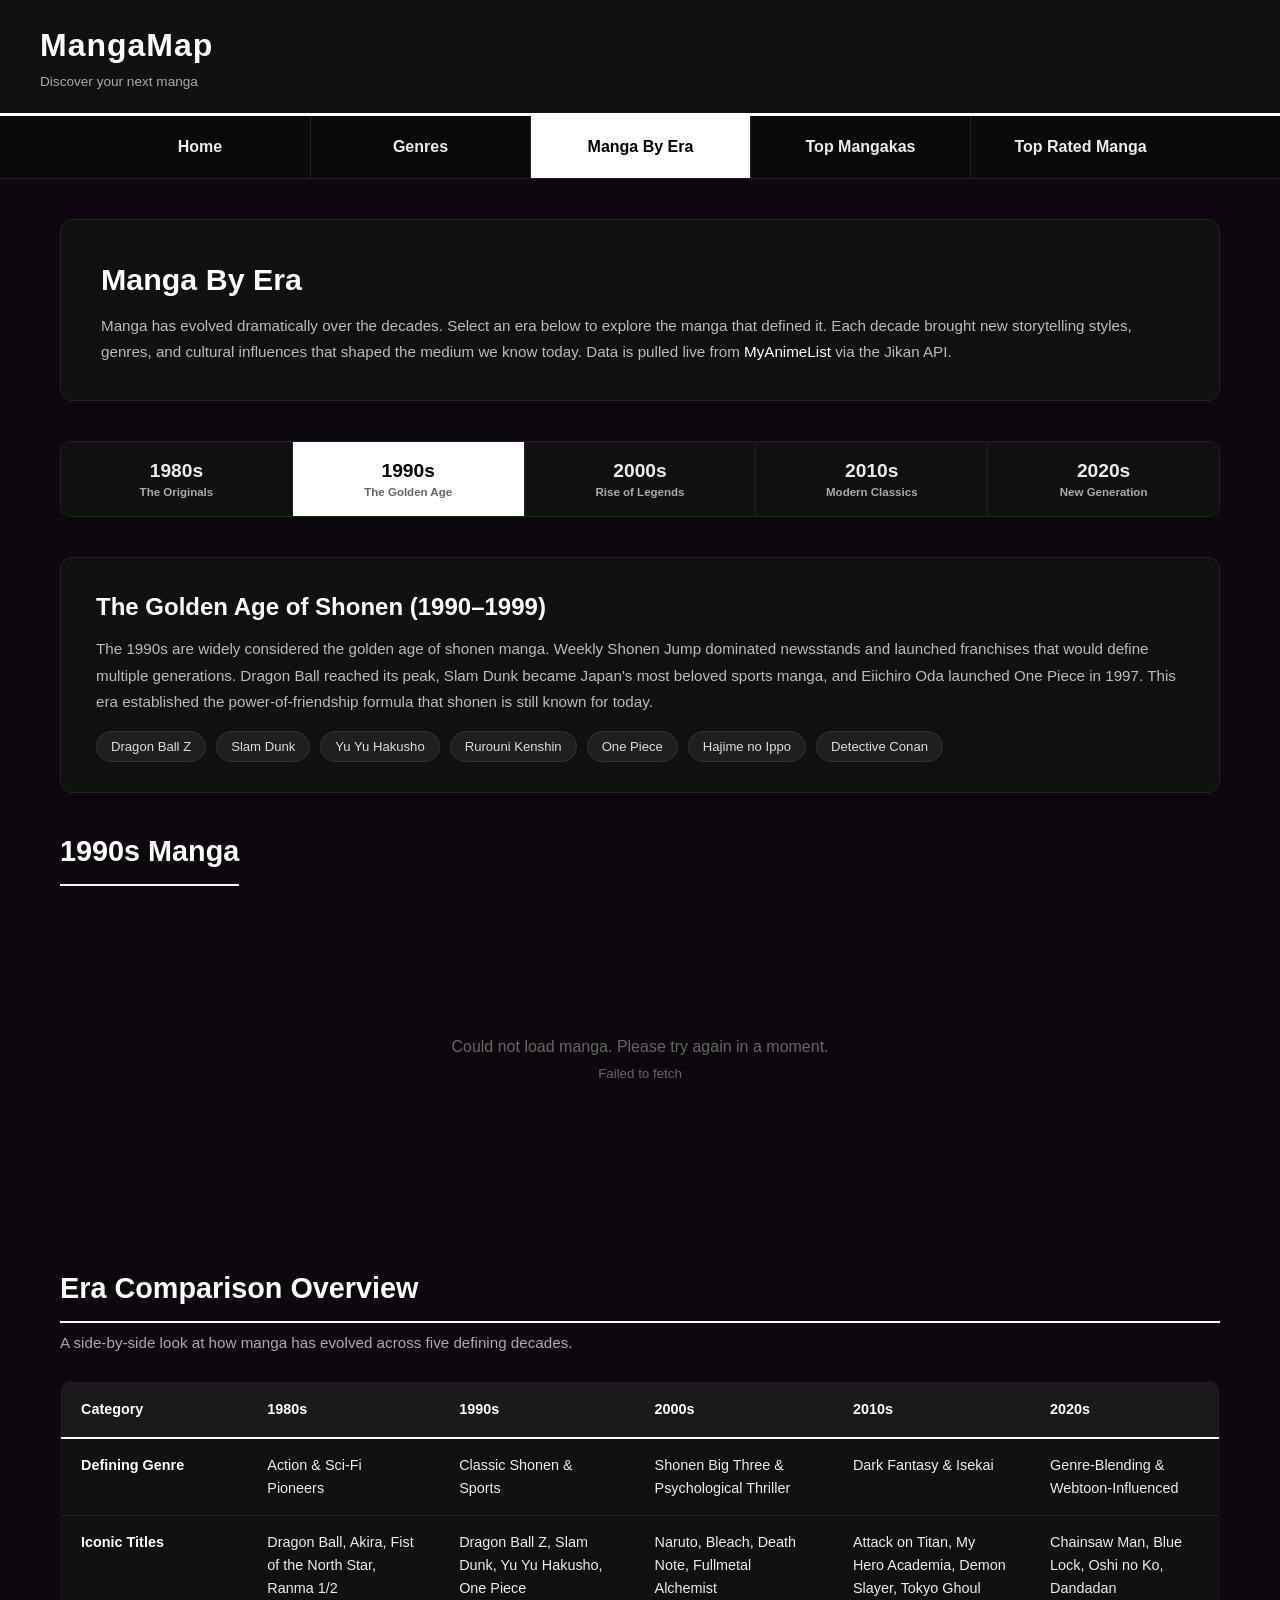
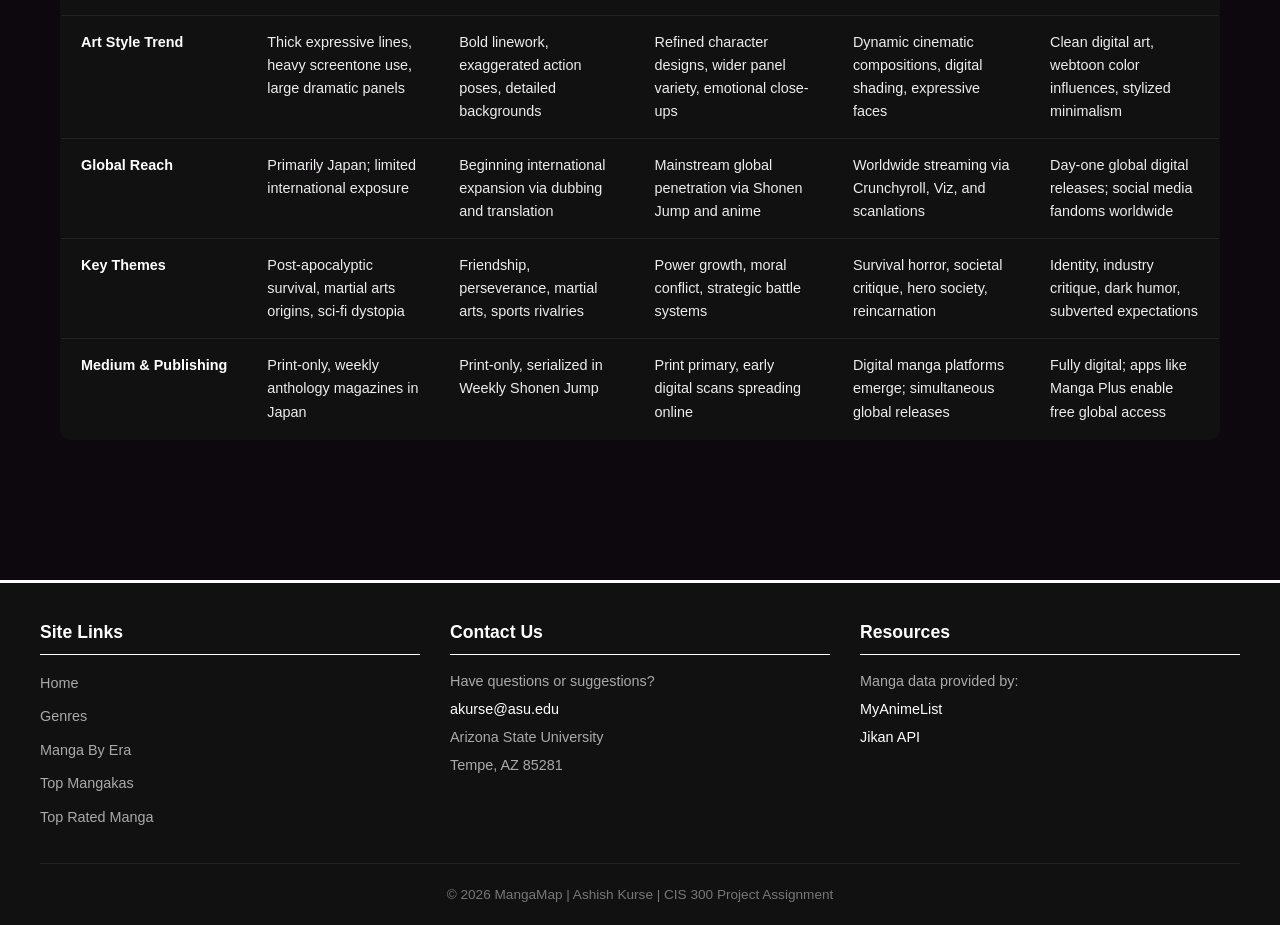
<file: eras.html>
<!DOCTYPE html>
<html lang="en">
<head>
    <meta charset="UTF-8">
    <meta name="viewport" content="width=device-width, initial-scale=1.0">
    <meta name="description" content="Explore manga by era on MangaMap. Discover the best manga from the 1990s, 2000s, and 2010s and see how the art form evolved decade by decade.">
    <meta name="keywords" content="manga by era, 90s manga, 2000s manga, 2010s manga, classic manga, manga history, best manga by decade">
    <meta name="author" content="Ashish Kurse">
    <title>Manga By Era - MangaMap</title>
    <link rel="stylesheet" href="styles.css">
    <!-- Google tag (gtag.js) -->
    <script async src="https://www.googletagmanager.com/gtag/js?id=G-7DPJCXKX16"></script>
    <script>
        window.dataLayer = window.dataLayer || [];
        function gtag(){dataLayer.push(arguments);}
        gtag('js', new Date());
        gtag('config', 'G-7DPJCXKX16');
    </script>
    <style>
        /* Era page intro */
        .page-intro {
            background-color: #111111;
            border-radius: 12px;
            padding: 35px 40px;
            margin-bottom: 40px;
            border: 1px solid #222222;
        }
        .page-intro h2 {
            font-size: 1.9rem;
            color: var(--primary);
            margin-bottom: 10px;
        }
        .page-intro p {
            color: #bbb;
            font-size: 0.95rem;
            line-height: 1.7;
        }
        .page-intro a {
            color: var(--accent);
            text-decoration: none;
        }
        .page-intro a:hover { text-decoration: underline; }

        /* Era tabs */
        .era-tabs {
            display: flex;
            gap: 0;
            margin-bottom: 40px;
            border: 1px solid #222222;
            border-radius: 10px;
            overflow: hidden;
            flex-wrap: wrap;
        }
        .era-tab {
            flex: 1;
            min-width: 100px;
            padding: 18px 10px;
            text-align: center;
            cursor: pointer;
            background-color: #111111;
            border: none;
            color: var(--text);
            font-size: 0.95rem;
            font-weight: 600;
            font-family: inherit;
            transition: background-color 0.3s, color 0.3s;
            border-right: 1px solid #222222;
        }
        .era-tab:last-child { border-right: none; }
        .era-tab:hover { background-color: #1a1a1a; }
        .era-tab.active {
            background-color: var(--accent);
            color: #000000;
        }
        .era-tab .tab-decade {
            display: block;
            font-size: 1.2rem;
            font-weight: 700;
            margin-bottom: 4px;
        }
        .era-tab .tab-label {
            display: block;
            font-size: 0.72rem;
            opacity: 0.7;
        }
        .era-tab.active .tab-label { opacity: 0.6; }

        /* Era info box */
        .era-info-box {
            background-color: #111111;
            border-radius: 12px;
            padding: 30px 35px;
            margin-bottom: 35px;
            border: 1px solid #222222;
        }
        .era-info-box h3 {
            font-size: 1.5rem;
            color: var(--primary);
            margin-bottom: 10px;
        }
        .era-info-box p {
            color: #bbb;
            font-size: 0.95rem;
            line-height: 1.75;
            margin-bottom: 10px;
        }
        .era-info-box p:last-child { margin-bottom: 0; }
        .era-highlight {
            display: flex;
            flex-wrap: wrap;
            gap: 10px;
            margin-top: 15px;
        }
        .era-highlight span {
            background-color: rgba(255,255,255,0.06);
            border: 1px solid #333;
            border-radius: 20px;
            padding: 4px 14px;
            font-size: 0.82rem;
            color: #ddd;
        }

        /* Results header */
        .results-header {
            display: flex;
            align-items: center;
            justify-content: space-between;
            margin-bottom: 20px;
        }
        .results-count {
            font-size: 0.85rem;
            color: #aaa;
        }

        /* Loader */
        .loader {
            display: flex;
            flex-direction: column;
            align-items: center;
            justify-content: center;
            padding: 60px 0;
            color: #aaa;
            gap: 15px;
        }
        .spinner {
            width: 40px; height: 40px;
            border: 3px solid #333;
            border-top-color: var(--accent);
            border-radius: 50%;
            animation: spin 0.8s linear infinite;
        }
        @keyframes spin { to { transform: rotate(360deg); } }

        .state-msg {
            text-align: center;
            padding: 60px 20px;
            color: #666;
            font-size: 1rem;
        }

        /* Load more */
        .load-more-wrap {
            text-align: center;
            margin-top: 35px;
        }
        .load-more-btn {
            background-color: transparent;
            border: 1px solid var(--accent);
            color: var(--accent);
            padding: 12px 40px;
            border-radius: 6px;
            font-size: 0.95rem;
            font-weight: 600;
            cursor: pointer;
            transition: background-color 0.3s, color 0.3s;
        }
        .load-more-btn:hover { background-color: var(--accent); color: #000; }
        .load-more-btn:disabled { opacity: 0.4; cursor: not-allowed; }

        /* Era comparison table */
        .era-table-section {
            margin-top: 60px;
        }
        .era-compare-table {
            width: 100%;
            border-collapse: collapse;
            background-color: #111111;
            border-radius: 10px;
            overflow: hidden;
            border: 1px solid #222222;
        }
        .era-compare-table thead tr {
            background-color: #1a1a1a;
            border-bottom: 2px solid var(--accent);
        }
        .era-compare-table th {
            padding: 16px 20px;
            text-align: left;
            color: var(--primary);
            font-size: 0.9rem;
            font-weight: 700;
        }
        .era-compare-table tbody tr {
            border-bottom: 1px solid #222222;
            transition: background-color 0.2s;
        }
        .era-compare-table tbody tr:last-child { border-bottom: none; }
        .era-compare-table tbody tr:hover { background-color: #1a1a1a; }
        .era-compare-table td {
            padding: 15px 20px;
            color: var(--text);
            font-size: 0.9rem;
            vertical-align: top;
        }
        .era-compare-table td:first-child {
            color: var(--primary);
            font-weight: 700;
            white-space: nowrap;
        }
    </style>
</head>
<body>

    <header>
        <div class="logo-area">
            <div class="logo-text">
                <h1>MangaMap</h1>
                <p>Discover your next manga</p>
            </div>
        </div>
    </header>

    <nav>
        <ul>
            <li><a href="index.html">Home</a></li>
            <li><a href="genres.html">Genres</a></li>
            <li><a href="eras.html" class="active">Manga By Era</a></li>
            <li><a href="mangakas.html">Top Mangakas</a></li>
            <li><a href="top-rated.html">Top Rated Manga</a></li>
        </ul>
    </nav>

    <main>

        <div class="page-intro">
            <h2>Manga By Era</h2>
            <p>Manga has evolved dramatically over the decades. Select an era below to explore the manga that defined it. Each decade brought new storytelling styles, genres, and cultural influences that shaped the medium we know today. Data is pulled live from <a href="https://myanimelist.net" target="_blank">MyAnimeList</a> via the Jikan API.</p>
        </div>

        <!-- Era tab selector -->
        <div class="era-tabs" role="tablist">
            <button class="era-tab" data-era="1980s" role="tab" aria-selected="false">
                <span class="tab-decade">1980s</span>
                <span class="tab-label">The Originals</span>
            </button>
            <button class="era-tab active" data-era="1990s" role="tab" aria-selected="true">
                <span class="tab-decade">1990s</span>
                <span class="tab-label">The Golden Age</span>
            </button>
            <button class="era-tab" data-era="2000s" role="tab" aria-selected="false">
                <span class="tab-decade">2000s</span>
                <span class="tab-label">Rise of Legends</span>
            </button>
            <button class="era-tab" data-era="2010s" role="tab" aria-selected="false">
                <span class="tab-decade">2010s</span>
                <span class="tab-label">Modern Classics</span>
            </button>
            <button class="era-tab" data-era="2020s" role="tab" aria-selected="false">
                <span class="tab-decade">2020s</span>
                <span class="tab-label">New Generation</span>
            </button>
        </div>

        <!-- Era info + manga grid -->
        <div id="era-content">
            <p class="state-msg">Select an era above to load manga titles.</p>
        </div>

        <!-- Era Comparison Table -->
        <section class="era-table-section">
            <h2 class="section-title">Era Comparison Overview</h2>
            <p class="section-subtitle">A side-by-side look at how manga has evolved across five defining decades.</p>
            <div style="overflow-x:auto;">
                <table class="era-compare-table">
                    <thead>
                        <tr>
                            <th>Category</th>
                            <th>1980s</th>
                            <th>1990s</th>
                            <th>2000s</th>
                            <th>2010s</th>
                            <th>2020s</th>
                        </tr>
                    </thead>
                    <tbody>
                        <tr>
                            <td>Defining Genre</td>
                            <td>Action &amp; Sci-Fi Pioneers</td>
                            <td>Classic Shonen &amp; Sports</td>
                            <td>Shonen Big Three &amp; Psychological Thriller</td>
                            <td>Dark Fantasy &amp; Isekai</td>
                            <td>Genre-Blending &amp; Webtoon-Influenced</td>
                        </tr>
                        <tr>
                            <td>Iconic Titles</td>
                            <td>Dragon Ball, Akira, Fist of the North Star, Ranma 1/2</td>
                            <td>Dragon Ball Z, Slam Dunk, Yu Yu Hakusho, One Piece</td>
                            <td>Naruto, Bleach, Death Note, Fullmetal Alchemist</td>
                            <td>Attack on Titan, My Hero Academia, Demon Slayer, Tokyo Ghoul</td>
                            <td>Chainsaw Man, Blue Lock, Oshi no Ko, Dandadan</td>
                        </tr>
                        <tr>
                            <td>Art Style Trend</td>
                            <td>Thick expressive lines, heavy screentone use, large dramatic panels</td>
                            <td>Bold linework, exaggerated action poses, detailed backgrounds</td>
                            <td>Refined character designs, wider panel variety, emotional close-ups</td>
                            <td>Dynamic cinematic compositions, digital shading, expressive faces</td>
                            <td>Clean digital art, webtoon color influences, stylized minimalism</td>
                        </tr>
                        <tr>
                            <td>Global Reach</td>
                            <td>Primarily Japan; limited international exposure</td>
                            <td>Beginning international expansion via dubbing and translation</td>
                            <td>Mainstream global penetration via Shonen Jump and anime</td>
                            <td>Worldwide streaming via Crunchyroll, Viz, and scanlations</td>
                            <td>Day-one global digital releases; social media fandoms worldwide</td>
                        </tr>
                        <tr>
                            <td>Key Themes</td>
                            <td>Post-apocalyptic survival, martial arts origins, sci-fi dystopia</td>
                            <td>Friendship, perseverance, martial arts, sports rivalries</td>
                            <td>Power growth, moral conflict, strategic battle systems</td>
                            <td>Survival horror, societal critique, hero society, reincarnation</td>
                            <td>Identity, industry critique, dark humor, subverted expectations</td>
                        </tr>
                        <tr>
                            <td>Medium &amp; Publishing</td>
                            <td>Print-only, weekly anthology magazines in Japan</td>
                            <td>Print-only, serialized in Weekly Shonen Jump</td>
                            <td>Print primary, early digital scans spreading online</td>
                            <td>Digital manga platforms emerge; simultaneous global releases</td>
                            <td>Fully digital; apps like Manga Plus enable free global access</td>
                        </tr>
                    </tbody>
                </table>
            </div>
        </section>

    </main>

    <footer>
        <div class="footer-content">
            <div class="footer-column">
                <h3>Site Links</h3>
                <ul>
                    <li><a href="index.html">Home</a></li>
                    <li><a href="genres.html">Genres</a></li>
                    <li><a href="eras.html">Manga By Era</a></li>
                    <li><a href="mangakas.html">Top Mangakas</a></li>
                    <li><a href="top-rated.html">Top Rated Manga</a></li>
                </ul>
            </div>
            <div class="footer-column">
                <h3>Contact Us</h3>
                <p>Have questions or suggestions?</p>
                <p><a href="mailto:akurse@asu.edu">akurse@asu.edu</a></p>
                <p>Arizona State University</p>
                <p>Tempe, AZ 85281</p>
            </div>
            <div class="footer-column">
                <h3>Resources</h3>
                <p>Manga data provided by:</p>
                <p><a href="https://myanimelist.net" target="_blank">MyAnimeList</a></p>
                <p><a href="https://jikan.moe" target="_blank">Jikan API</a></p>
            </div>
        </div>
        <div class="footer-bottom">
            <p>&copy; 2026 MangaMap | Ashish Kurse | CIS 300 Project Assignment</p>
        </div>
    </footer>

    <script src="js/manga-modal.js"></script>
    <script>
        // ── Era definitions ──────────────────────────────────────────────────
        const ERAS = {
            '1980s': {
                label: 'The Originals — Birth of Modern Manga (1980–1989)',
                desc: 'The 1980s laid the foundation for everything that followed. Akira Toriyama launched Dragon Ball in 1984 and immediately redefined what action manga could be. Kentaro Miura began Berserk in 1989, introducing a dark, cinematic style that would influence countless artists for decades. Rumiko Takahashi\'s Ranma 1/2 and Maison Ikkoku brought romantic comedy to new heights. This era proved manga could be a serious, ambitious medium capable of telling any kind of story.',
                highlights: ['Dragon Ball', 'Akira', 'Fist of the North Star', 'City Hunter', 'Saint Seiya', 'Ranma 1/2', 'Berserk'],
                startYear: 1980,
                endYear: 1989
            },
            '1990s': {
                label: 'The Golden Age of Shonen (1990–1999)',
                desc: 'The 1990s are widely considered the golden age of shonen manga. Weekly Shonen Jump dominated newsstands and launched franchises that would define multiple generations. Dragon Ball reached its peak, Slam Dunk became Japan\'s most beloved sports manga, and Eiichiro Oda launched One Piece in 1997. This era established the power-of-friendship formula that shonen is still known for today.',
                highlights: ['Dragon Ball Z', 'Slam Dunk', 'Yu Yu Hakusho', 'Rurouni Kenshin', 'One Piece', 'Hajime no Ippo', 'Detective Conan'],
                startYear: 1990,
                endYear: 1999
            },
            '2000s': {
                label: 'The Rise of Legends (2000–2009)',
                desc: 'The 2000s saw manga reach unprecedented global popularity. The "Big Three" — Naruto, Bleach, and One Piece — dominated both in Japan and internationally. Death Note introduced a new kind of psychological thriller to mainstream audiences. Fullmetal Alchemist delivered one of the most acclaimed storylines in manga history. This decade proved manga could tackle complex themes while still achieving mass market success.',
                highlights: ['Naruto', 'Bleach', 'Death Note', 'Fullmetal Alchemist', 'Berserk', 'Vinland Saga', 'Eyeshield 21'],
                startYear: 2000,
                endYear: 2009
            },
            '2010s': {
                label: 'Modern Classics & Digital Revolution (2010–2019)',
                desc: 'The 2010s redefined manga for the digital age. Attack on Titan brought dark, unpredictable storytelling to the forefront. My Hero Academia reinvented the superhero genre with manga sensibilities. Demon Slayer became a cultural phenomenon with its breathtaking art and emotional story. Meanwhile, digital platforms enabled simultaneous global releases, making it easier than ever for international readers to experience new titles.',
                highlights: ['Attack on Titan', 'My Hero Academia', 'Demon Slayer', 'Tokyo Ghoul', 'Haikyuu!!', 'One Punch Man', 'Jujutsu Kaisen'],
                startYear: 2010,
                endYear: 2019
            },
            '2020s': {
                label: 'The New Generation (2020–Present)',
                desc: 'The 2020s have ushered in a bold new era of manga, shaped by digital-first publishing, webtoon influences, and a global fanbase more connected than ever. Chainsaw Man pushed the boundaries of dark shonen with surreal horror. Blue Lock reinvented sports manga with an ultra-competitive edge. Oshi no Ko blended idol culture with mystery-thriller storytelling. This decade is defined by genre-blending creativity and worldwide simultaneous releases.',
                highlights: ['Chainsaw Man', 'Blue Lock', 'Oshi no Ko', 'Spy x Family', 'Dandadan', 'Kaiju No. 8', 'Frieren: Beyond Journey\'s End'],
                startYear: 2020,
                endYear: 2029
            }
        };

        // ── State ───────────────────────────────────────────────────────────
        let activeEra   = '1990s';
        let currentPage = 1;
        let hasNextPage = false;
        let isLoading   = false;

        // ── Tab click handlers ───────────────────────────────────────────────
        document.querySelectorAll('.era-tab').forEach(btn => {
            btn.addEventListener('click', () => {
                if (isLoading || btn.dataset.era === activeEra) return;
                document.querySelectorAll('.era-tab').forEach(b => {
                    b.classList.remove('active');
                    b.setAttribute('aria-selected', 'false');
                });
                btn.classList.add('active');
                btn.setAttribute('aria-selected', 'true');
                activeEra   = btn.dataset.era;
                currentPage = 1;
                hasNextPage = false;
                loadEraManga(true);
            });
        });

        // ── Load manga for current era ───────────────────────────────────────
        async function loadEraManga(fresh) {
            if (isLoading) return;
            isLoading = true;

            const era  = ERAS[activeEra];
            const area = document.getElementById('era-content');

            if (fresh) {
                area.innerHTML = `
                    <div class="era-info-box">
                        <h3>${era.label}</h3>
                        <p>${era.desc}</p>
                        <div class="era-highlight">
                            ${era.highlights.map(t => `<span>${t}</span>`).join('')}
                        </div>
                    </div>
                    <div class="results-header">
                        <h2 class="section-title">${activeEra} Manga</h2>
                    </div>
                    <div class="loader"><div class="spinner"></div><p>Loading ${activeEra} manga...</p></div>
                `;
            } else {
                const btn = document.getElementById('load-more-btn');
                if (btn) { btn.disabled = true; btn.textContent = 'Loading…'; }
            }

            try {
                const era = ERAS[activeEra];
                const url = `https://api.jikan.moe/v4/manga?start_date=${era.startYear}-01-01&end_date=${era.endYear}-12-31&order_by=score&sort=desc&limit=20&page=${currentPage}&min_score=6`;
                const res  = await fetch(url);
                if (!res.ok) throw new Error(`API error ${res.status}`);
                const json = await res.json();

                const items = json.data || [];
                hasNextPage = json.pagination?.has_next_page || false;
                currentPage += 1;

                if (fresh) {
                    const loader = area.querySelector('.loader');
                    if (loader) loader.remove();

                    const countEl = document.createElement('p');
                    countEl.className = 'results-count';
                    countEl.id = 'results-count';
                    countEl.textContent = `Showing ${items.length} titles`;
                    area.querySelector('.results-header').appendChild(countEl);

                    const grid = document.createElement('div');
                    grid.className = 'manga-grid';
                    grid.id = 'era-manga-grid';
                    area.appendChild(grid);
                    appendCards(grid, items);
                } else {
                    const grid = document.getElementById('era-manga-grid');
                    appendCards(grid, items);
                    const countEl = document.getElementById('results-count');
                    const current = grid.querySelectorAll('.manga-card').length;
                    if (countEl) countEl.textContent = `Showing ${current} titles`;
                }

                // Load more button
                const existingBtn  = document.getElementById('load-more-btn');
                const existingWrap = document.getElementById('load-more-wrap');
                if (existingBtn)  existingBtn.remove();
                if (existingWrap) existingWrap.remove();

                if (hasNextPage) {
                    const wrap = document.createElement('div');
                    wrap.className = 'load-more-wrap';
                    wrap.id = 'load-more-wrap';
                    const btn = document.createElement('button');
                    btn.className = 'load-more-btn';
                    btn.id = 'load-more-btn';
                    btn.textContent = 'Load More';
                    btn.addEventListener('click', () => loadEraManga(false));
                    wrap.appendChild(btn);
                    area.appendChild(wrap);
                }

                if (fresh && items.length === 0) {
                    const grid = document.getElementById('era-manga-grid');
                    if (grid) grid.innerHTML = '<p class="state-msg">No manga found for this era. Try another one.</p>';
                }

            } catch (err) {
                console.error(err);
                if (fresh) {
                    const loader = area.querySelector('.loader');
                    if (loader) loader.innerHTML = `<p class="state-msg">Could not load manga. Please try again in a moment.<br><small>${err.message}</small></p>`;
                } else {
                    const btn = document.getElementById('load-more-btn');
                    if (btn) { btn.disabled = false; btn.textContent = 'Try Again'; }
                }
            } finally {
                isLoading = false;
            }
        }

        function appendCards(grid, items) {
            items.forEach(manga => {
                const title   = manga.title || 'Untitled';
                const authors = manga.authors?.map(a => a.name).join(', ') || 'Unknown';
                const score   = manga.score ? manga.score.toFixed(2) : 'N/A';
                const year    = manga.published?.prop?.from?.year || 'N/A';
                const cover   = manga.images?.jpg?.image_url || '';
                const malId   = manga.mal_id;

                const card = document.createElement('div');
                card.className = 'manga-card clickable';
                card.title = `Click to view details for ${title}`;
                card.innerHTML = `
                    ${cover
                        ? `<img src="${cover}" alt="Cover art for ${title}" loading="lazy">`
                        : `<div style="height:300px;background:#1a1a1a;display:flex;align-items:center;justify-content:center;color:#555;">No Image</div>`
                    }
                    <div class="manga-card-info">
                        <h3>${title}</h3>
                        <p>by ${authors}</p>
                        <p class="rating">Score: ${score} / 10</p>
                        <p>Published: ${year}</p>
                    </div>
                `;
                card.addEventListener('click', () => openMangaModal(malId, title));
                grid.appendChild(card);
            });
        }

        // Auto-load the default era
        loadEraManga(true);
    </script>

</body>
</html>
</file>
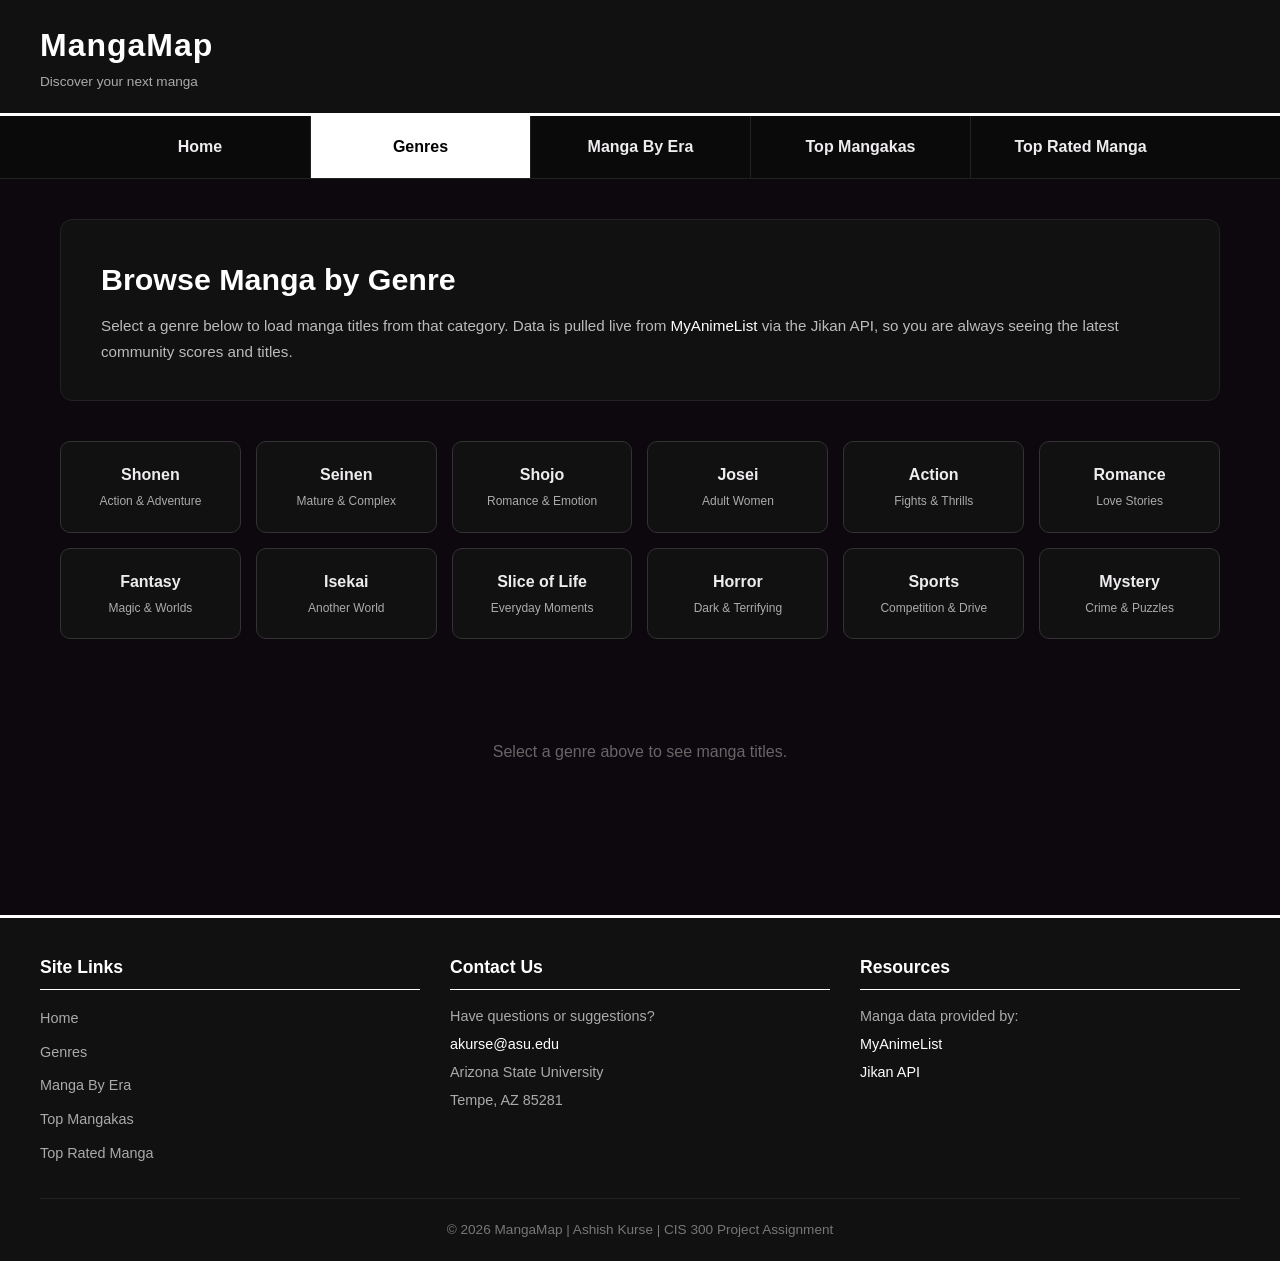
<file: genres.html>
<!DOCTYPE html>
<html lang="en">
<head>
    <meta charset="UTF-8">
    <meta name="viewport" content="width=device-width, initial-scale=1.0">
    <meta name="description" content="Browse manga by genre on MangaMap. Explore Shonen, Seinen, Isekai, Slice of Life, and more with top titles in each category.">
    <meta name="keywords" content="manga genres, shonen manga, seinen manga, isekai manga, slice of life manga, manga recommendations">
    <meta name="author" content="Ashish Kurse">
    <title>Genres - MangaMap</title>
    <link rel="stylesheet" href="styles.css">
    <!-- Google tag (gtag.js) -->
    <script async src="https://www.googletagmanager.com/gtag/js?id=G-7DPJCXKX16"></script>
    <script>
        window.dataLayer = window.dataLayer || [];
        function gtag(){dataLayer.push(arguments);}
        gtag('js', new Date());
        gtag('config', 'G-7DPJCXKX16');
    </script>
    <style>
        /* Genre selector grid */
        .genre-selector {
            display: grid;
            grid-template-columns: repeat(auto-fill, minmax(180px, 1fr));
            gap: 15px;
            margin-bottom: 40px;
        }

        .genre-btn {
            background-color: #111111;
            border: 1px solid #333333;
            border-radius: 10px;
            padding: 20px 15px;
            text-align: center;
            cursor: pointer;
            transition: background-color 0.3s, border-color 0.3s, transform 0.2s;
            color: var(--text);
        }

        .genre-btn:hover {
            border-color: var(--accent);
            transform: translateY(-3px);
        }

        .genre-btn.active {
            background-color: var(--accent);
            border-color: var(--accent);
            color: #000000;
        }

        .genre-btn h3 {
            font-size: 1rem;
            font-weight: 700;
            margin-bottom: 5px;
        }

        .genre-btn p {
            font-size: 0.75rem;
            opacity: 0.7;
        }

        /* Results area */
        .results-header {
            display: flex;
            align-items: center;
            justify-content: space-between;
            margin-bottom: 20px;
        }

        .results-header h2 {
            font-size: 1.6rem;
            color: var(--primary);
        }

        .results-count {
            font-size: 0.85rem;
            color: #aaa;
        }

        /* Genre description box */
        .genre-description-box {
            background-color: #111111;
            border-left: 3px solid var(--accent);
            border-radius: 0 8px 8px 0;
            padding: 15px 20px;
            margin-bottom: 25px;
            color: #bbb;
            font-size: 0.92rem;
            line-height: 1.7;
        }

        /* Loading spinner */
        .loader {
            display: flex;
            flex-direction: column;
            align-items: center;
            justify-content: center;
            padding: 60px 0;
            color: #aaa;
            gap: 15px;
        }

        .spinner {
            width: 40px;
            height: 40px;
            border: 3px solid #333;
            border-top-color: var(--accent);
            border-radius: 50%;
            animation: spin 0.8s linear infinite;
        }

        @keyframes spin {
            to { transform: rotate(360deg); }
        }

        /* Empty / error state */
        .state-msg {
            text-align: center;
            padding: 60px 20px;
            color: #666;
            font-size: 1rem;
        }

        /* Load more button */
        .load-more-wrap {
            text-align: center;
            margin-top: 35px;
        }

        .load-more-btn {
            background-color: transparent;
            border: 1px solid var(--accent);
            color: var(--accent);
            padding: 12px 40px;
            border-radius: 6px;
            font-size: 0.95rem;
            font-weight: 600;
            cursor: pointer;
            transition: background-color 0.3s, color 0.3s;
        }

        .load-more-btn:hover {
            background-color: var(--accent);
            color: #000;
        }

        .load-more-btn:disabled {
            opacity: 0.4;
            cursor: not-allowed;
        }

        /* Page intro */
        .page-intro {
            background-color: #111111;
            border-radius: 12px;
            padding: 35px 40px;
            margin-bottom: 40px;
            border: 1px solid #222222;
        }

        .page-intro h2 {
            font-size: 1.9rem;
            color: var(--primary);
            margin-bottom: 10px;
        }

        .page-intro p {
            color: #bbb;
            font-size: 0.95rem;
            line-height: 1.7;
        }

        .page-intro a {
            color: var(--accent);
            text-decoration: none;
        }

        .page-intro a:hover {
            text-decoration: underline;
        }
    </style>
</head>
<body>

    <header>
        <div class="logo-area">
            <div class="logo-text">
                <h1>MangaMap</h1>
                <p>Discover your next manga</p>
            </div>
        </div>
    </header>

    <nav>
        <ul>
            <li><a href="index.html">Home</a></li>
            <li><a href="genres.html" class="active">Genres</a></li>
            <li><a href="eras.html">Manga By Era</a></li>
            <li><a href="mangakas.html">Top Mangakas</a></li>
            <li><a href="top-rated.html">Top Rated Manga</a></li>
        </ul>
    </nav>

    <main>

        <div class="page-intro">
            <h2>Browse Manga by Genre</h2>
            <p>Select a genre below to load manga titles from that category. Data is pulled live from
            <a href="https://myanimelist.net" target="_blank">MyAnimeList</a> via the Jikan API,
            so you are always seeing the latest community scores and titles.</p>
        </div>

        <!-- Genre selector -->
        <div class="genre-selector" id="genre-selector">
            <!-- Buttons injected by JS -->
        </div>

        <!-- Results area -->
        <div id="results-area">
            <p class="state-msg">Select a genre above to see manga titles.</p>
        </div>

    </main>

    <footer>
        <div class="footer-content">
            <div class="footer-column">
                <h3>Site Links</h3>
                <ul>
                    <li><a href="index.html">Home</a></li>
                    <li><a href="genres.html">Genres</a></li>
                    <li><a href="eras.html">Manga By Era</a></li>
                    <li><a href="mangakas.html">Top Mangakas</a></li>
                    <li><a href="top-rated.html">Top Rated Manga</a></li>
                </ul>
            </div>
            <div class="footer-column">
                <h3>Contact Us</h3>
                <p>Have questions or suggestions?</p>
                <p><a href="mailto:akurse@asu.edu">akurse@asu.edu</a></p>
                <p>Arizona State University</p>
                <p>Tempe, AZ 85281</p>
            </div>
            <div class="footer-column">
                <h3>Resources</h3>
                <p>Manga data provided by:</p>
                <p><a href="https://myanimelist.net" target="_blank">MyAnimeList</a></p>
                <p><a href="https://jikan.moe" target="_blank">Jikan API</a></p>
            </div>
        </div>
        <div class="footer-bottom">
            <p>&copy; 2026 MangaMap | Ashish Kurse | CIS 300 Project Assignment</p>
        </div>
    </footer>

    <script>
        // ─── Genre definitions ────────────────────────────────────────────────
        const GENRES = [
            { id: 27,  name: "Shonen",       label: "Action & Adventure",   desc: "Targeted at young male readers, shonen manga features protagonists who overcome hardships through perseverance, friendship, and hard work. Home to the biggest-selling series of all time including One Piece, Naruto, and Dragon Ball." },
            { id: 42,  name: "Seinen",       label: "Mature & Complex",     desc: "Aimed at adult male readers, seinen manga explores darker and more nuanced themes than shonen. This demographic has produced some of the most critically acclaimed works in manga history, such as Berserk, Vagabond, and Monster." },
            { id: 25,  name: "Shojo",        label: "Romance & Emotion",    desc: "Targeting young female readers, shojo manga focuses on emotional storytelling, relationships, and personal growth. Known for beautiful artwork and deeply felt character development." },
            { id: 43,  name: "Josei",        label: "Adult Women",          desc: "A demographic aimed at adult women, josei manga deals with realistic romance, workplace dynamics, and mature life situations with a more grounded tone than shojo." },
            { id: 1,   name: "Action",       label: "Fights & Thrills",     desc: "High-energy manga with intense battle sequences, dynamic art, and fast-paced plots. Action manga spans many settings from martial arts dojos to sci-fi battlefields." },
            { id: 22,  name: "Romance",      label: "Love Stories",         desc: "Manga centered around romantic relationships and the emotions surrounding them. Whether sweet and wholesome or dramatic and heartbreaking, romance manga has something for every reader." },
            { id: 10,  name: "Fantasy",      label: "Magic & Worlds",       desc: "Set in worlds with magic, mythical creatures, and fantastical rules. Fantasy manga ranges from epic high-fantasy adventures to lighthearted magical school stories." },
            { id: 62,  name: "Isekai",       label: "Another World",        desc: "A massively popular subgenre where characters are transported to another world, often a fantasy realm or video game setting. Characters typically gain special powers and must navigate a new existence." },
            { id: 36,  name: "Slice of Life", label: "Everyday Moments",   desc: "Focuses on the beauty found in everyday life and ordinary situations. A calming and relatable genre perfect for readers who want emotional depth without dramatic plot twists." },
            { id: 14,  name: "Horror",       label: "Dark & Terrifying",    desc: "Designed to unsettle and frighten, horror manga ranges from supernatural ghost stories to psychological terror. Junji Ito is among the genre's most celebrated creators." },
            { id: 30,  name: "Sports",       label: "Competition & Drive",  desc: "Manga about athletic competition and the personal journey of athletes striving to be the best. Sports manga like Slam Dunk, Haikyuu, and Kuroko's Basketball have huge fan bases." },
            { id: 7,   name: "Mystery",      label: "Crime & Puzzles",      desc: "Mystery manga challenges readers with whodunits, detective stories, and psychological puzzles. Titles like Detective Conan and Death Note sit at the intersection of mystery and thriller." },
        ];

        // ─── State ────────────────────────────────────────────────────────────
        let activeGenreId  = null;
        let currentPage    = 1;
        let hasNextPage    = false;
        let isLoading      = false;

        // ─── Build genre selector ─────────────────────────────────────────────
        const selectorEl = document.getElementById('genre-selector');
        GENRES.forEach(g => {
            const btn = document.createElement('div');
            btn.className = 'genre-btn';
            btn.dataset.id = g.id;
            btn.innerHTML = `<h3>${g.name}</h3><p>${g.label}</p>`;
            btn.addEventListener('click', () => selectGenre(g));
            selectorEl.appendChild(btn);
        });

        // ─── Select a genre ───────────────────────────────────────────────────
        function selectGenre(genre) {
            if (isLoading) return;

            // Update active button
            document.querySelectorAll('.genre-btn').forEach(b => b.classList.remove('active'));
            document.querySelector(`.genre-btn[data-id="${genre.id}"]`).classList.add('active');

            activeGenreId = genre.id;
            currentPage   = 1;
            hasNextPage   = false;

            loadGenreManga(genre, true);
        }

        // ─── Fetch and render manga ───────────────────────────────────────────
        async function loadGenreManga(genre, fresh) {
            if (isLoading) return;
            isLoading = true;

            const area = document.getElementById('results-area');

            if (fresh) {
                area.innerHTML = `
                    <div class="results-header">
                        <h2 class="section-title">${genre.name}</h2>
                    </div>
                    <div class="genre-description-box">${genre.desc}</div>
                    <div class="loader"><div class="spinner"></div><p>Loading manga...</p></div>
                `;
            } else {
                const btn = document.getElementById('load-more-btn');
                if (btn) { btn.disabled = true; btn.textContent = 'Loading…'; }
            }

            try {
                // Jikan v4 — search manga by genre, sorted by score descending
                const url = `https://api.jikan.moe/v4/manga?genres=${genre.id}&order_by=score&sort=desc&limit=20&page=${currentPage}&min_score=6`;
                const res  = await fetch(url);
                if (!res.ok) throw new Error(`API error ${res.status}`);
                const json = await res.json();

                const items    = json.data || [];
                hasNextPage    = json.pagination?.has_next_page || false;
                currentPage   += 1;

                if (fresh) {
                    // Replace loader with grid
                    const loader = area.querySelector('.loader');
                    if (loader) loader.remove();

                    const countEl = document.createElement('p');
                    countEl.className = 'results-count';
                    countEl.id = 'results-count';
                    countEl.textContent = `Showing top ${items.length} titles`;
                    area.querySelector('.results-header').appendChild(countEl);

                    const grid = document.createElement('div');
                    grid.className = 'manga-grid';
                    grid.id = 'manga-grid';
                    area.appendChild(grid);
                    appendCards(grid, items);
                } else {
                    const grid = document.getElementById('manga-grid');
                    appendCards(grid, items);
                    const countEl = document.getElementById('results-count');
                    const current = grid.querySelectorAll('.manga-card').length;
                    if (countEl) countEl.textContent = `Showing ${current} titles`;
                }

                // Update / remove load more button
                const existingBtn = document.getElementById('load-more-btn');
                if (existingBtn) existingBtn.remove();
                const existingWrap = document.getElementById('load-more-wrap');
                if (existingWrap) existingWrap.remove();

                if (hasNextPage) {
                    const wrap = document.createElement('div');
                    wrap.className = 'load-more-wrap';
                    wrap.id = 'load-more-wrap';
                    const btn = document.createElement('button');
                    btn.className = 'load-more-btn';
                    btn.id = 'load-more-btn';
                    btn.textContent = 'Load More';
                    btn.addEventListener('click', () => {
                        const activeGenre = GENRES.find(g => g.id === activeGenreId);
                        if (activeGenre) loadGenreManga(activeGenre, false);
                    });
                    wrap.appendChild(btn);
                    area.appendChild(wrap);
                }

                if (fresh && items.length === 0) {
                    const grid = document.getElementById('manga-grid');
                    if (grid) grid.innerHTML = '<p class="state-msg">No manga found for this genre. Try another one.</p>';
                }

            } catch (err) {
                console.error(err);
                if (fresh) {
                    const loader = area.querySelector('.loader');
                    if (loader) loader.innerHTML = `<p class="state-msg">Could not load manga. Please try again in a moment.<br><small>${err.message}</small></p>`;
                } else {
                    const btn = document.getElementById('load-more-btn');
                    if (btn) { btn.disabled = false; btn.textContent = 'Try Again'; }
                }
            } finally {
                isLoading = false;
            }
        }

        // ─── Append manga cards to grid ───────────────────────────────────────
        function appendCards(grid, items) {
            items.forEach(manga => {
                const authors = manga.authors?.map(a => a.name).join(', ') || 'Unknown';
                const score   = manga.score ? manga.score.toFixed(2) : 'N/A';
                const year    = manga.published?.prop?.from?.year || 'N/A';
                const cover   = manga.images?.jpg?.image_url || '';
                const title   = manga.title || 'Untitled';
                const malId   = manga.mal_id;

                const card = document.createElement('div');
                card.className = 'manga-card clickable';
                card.title = `Click to view details for ${title}`;
                card.innerHTML = `
                    ${cover
                        ? `<img src="${cover}" alt="Cover art for ${title}" loading="lazy">`
                        : `<div style="height:300px;background:#1a1a1a;display:flex;align-items:center;justify-content:center;color:#555;">No Image</div>`
                    }
                    <div class="manga-card-info">
                        <h3>${title}</h3>
                        <p>by ${authors}</p>
                        <p class="rating">Score: ${score} / 10</p>
                        <p>Published: ${year}</p>
                    </div>
                `;
                card.addEventListener('click', () => openMangaModal(malId, title));
                grid.appendChild(card);
            });
        }
    </script>
    <script src="js/manga-modal.js"></script>

</body>
</html>
</file>
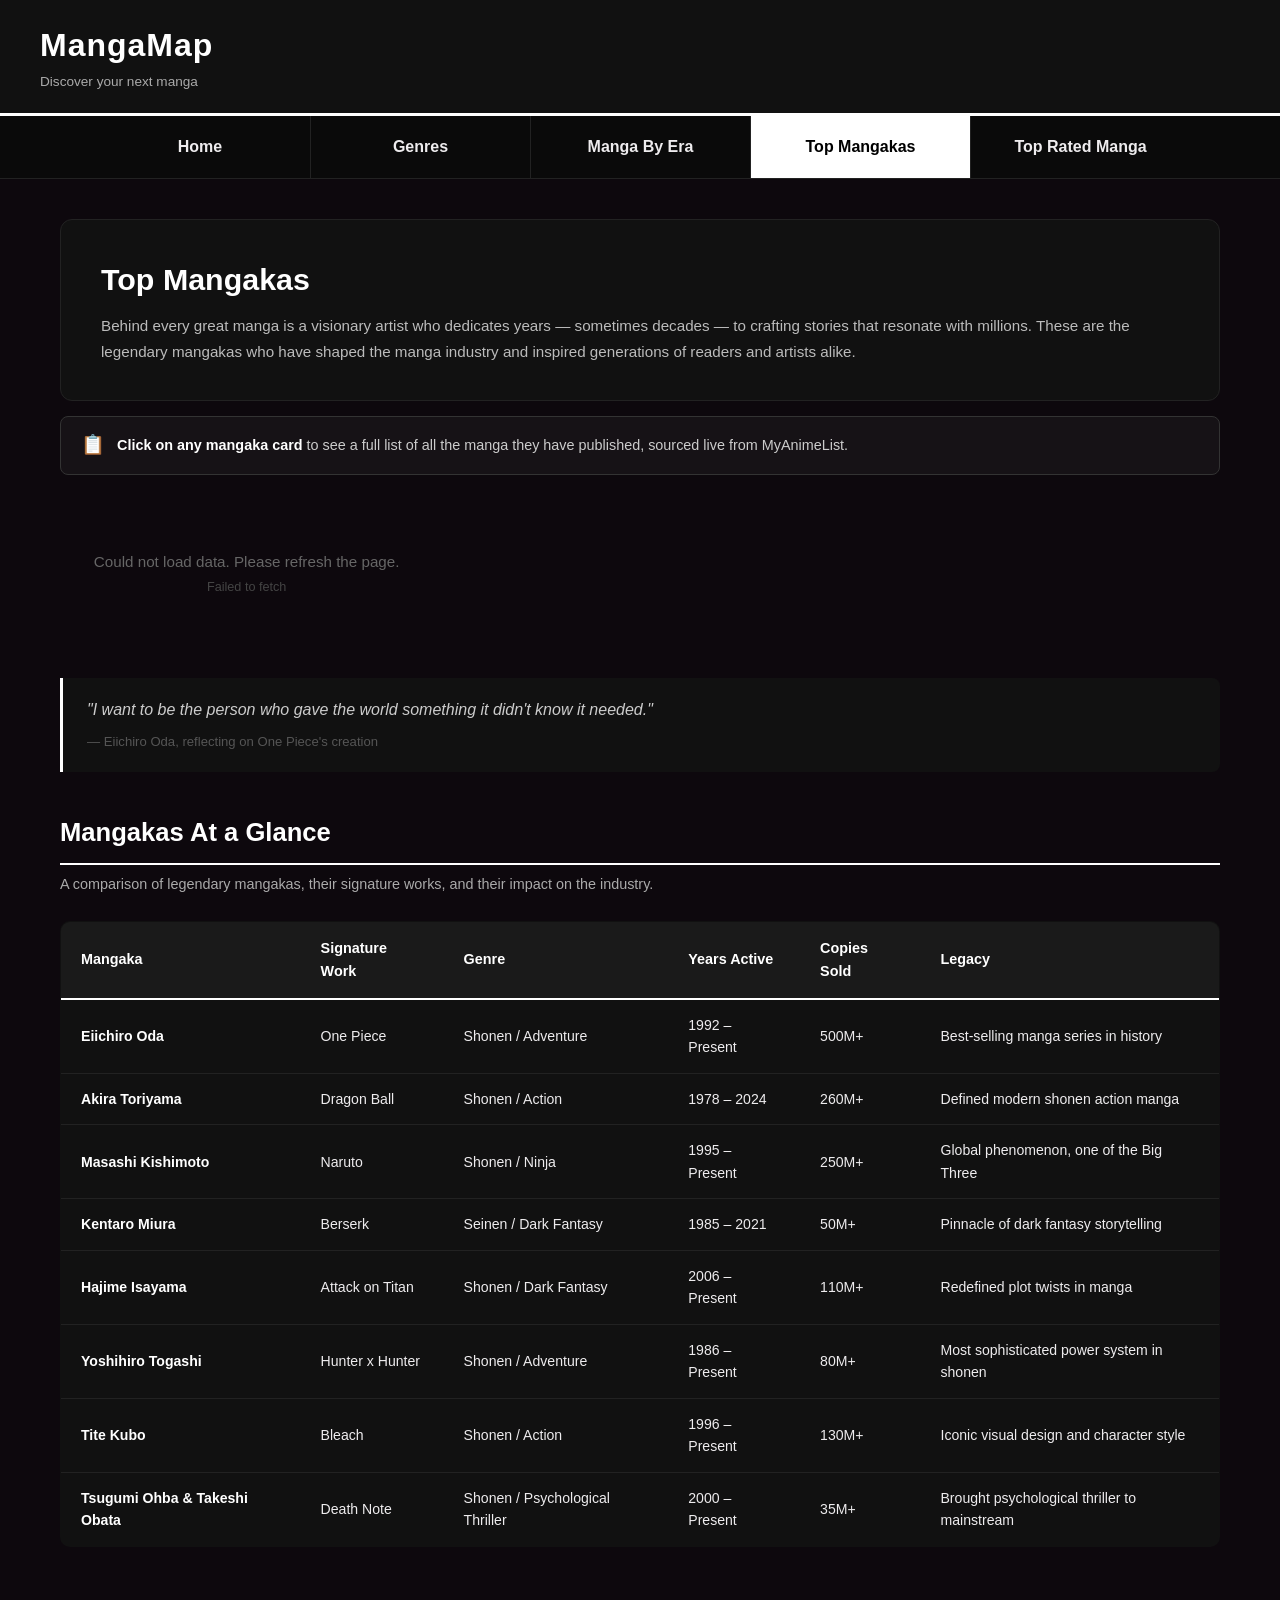
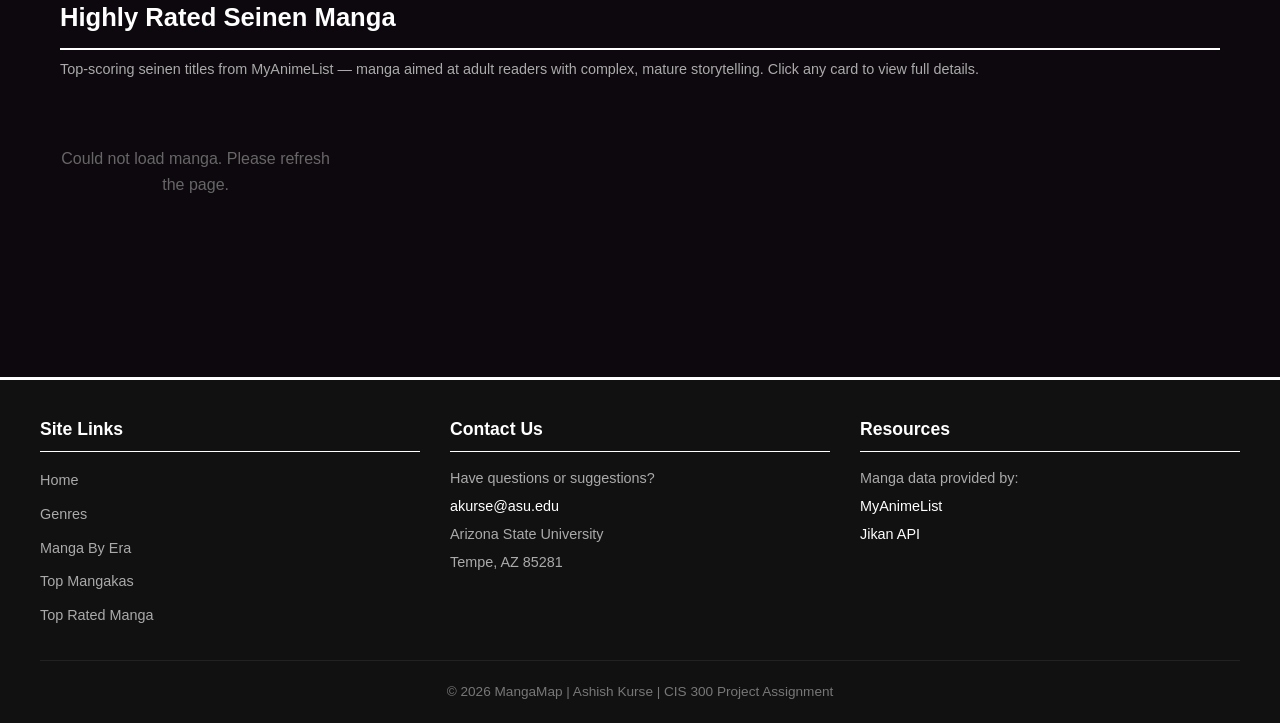
<file: mangakas.html>
<!DOCTYPE html>
<html lang="en">
<head>
    <meta charset="UTF-8">
    <meta name="viewport" content="width=device-width, initial-scale=1.0">
    <meta name="description" content="Explore the greatest manga artists on MangaMap. Learn about legendary mangakas including Eiichiro Oda, Akira Toriyama, Masashi Kishimoto, Kentaro Miura, and more. Click any name to see all their works.">
    <meta name="keywords" content="mangaka, manga artists, Eiichiro Oda, Akira Toriyama, Masashi Kishimoto, Kentaro Miura, Hajime Isayama, best manga artists, manga works">
    <meta name="author" content="Ashish Kurse">
    <title>Top Mangakas - MangaMap</title>
    <link rel="stylesheet" href="styles.css">
    <!-- Google tag (gtag.js) -->
    <script async src="https://www.googletagmanager.com/gtag/js?id=G-7DPJCXKX16"></script>
    <script>
        window.dataLayer = window.dataLayer || [];
        function gtag(){dataLayer.push(arguments);}
        gtag('js', new Date());
        gtag('config', 'G-7DPJCXKX16');
    </script>
    <style>
        /* Page intro */
        .page-intro {
            background-color: #111111;
            border-radius: 12px;
            padding: 35px 40px;
            margin-bottom: 15px;
            border: 1px solid #222222;
        }
        .page-intro h2 { font-size: 1.9rem; color: var(--primary); margin-bottom: 10px; }
        .page-intro p  { color: #bbb; font-size: 0.95rem; line-height: 1.7; }

        /* Click hint banner */
        .click-hint-banner {
            background-color: rgba(255,255,255,0.04);
            border: 1px solid #333;
            border-radius: 8px;
            padding: 13px 20px;
            margin-bottom: 35px;
            display: flex;
            align-items: center;
            gap: 12px;
            color: #ccc;
            font-size: 0.9rem;
        }
        .click-hint-banner .hint-icon {
            font-size: 1.2rem;
            flex-shrink: 0;
        }
        .click-hint-banner strong { color: #ffffff; }

        /* Mangaka grid */
        .mangaka-profile-grid {
            display: grid;
            grid-template-columns: repeat(auto-fill, minmax(300px, 1fr));
            gap: 20px;
            margin-bottom: 40px;
        }

        /* Individual mangaka card */
        .mangaka-profile-card {
            background-color: #111111;
            border: 1px solid #222222;
            border-radius: 12px;
            padding: 24px;
            display: flex;
            gap: 18px;
            align-items: flex-start;
            cursor: pointer;
            transition: border-color 0.25s, background-color 0.25s;
            position: relative;
        }
        .mangaka-profile-card:hover {
            border-color: var(--accent);
            background-color: #151515;
        }
        .mangaka-profile-card.active {
            border-color: var(--accent);
            background-color: #161616;
        }
        .mangaka-profile-card.active::after {
            content: '▼ Viewing works';
            position: absolute;
            bottom: -1px;
            left: 50%;
            transform: translateX(-50%);
            background-color: var(--accent);
            color: #000;
            font-size: 0.72rem;
            font-weight: 700;
            padding: 3px 12px;
            border-radius: 0 0 8px 8px;
            white-space: nowrap;
        }

        /* Mangaka photo */
        .mangaka-photo {
            width: 80px;
            height: 80px;
            border-radius: 50%;
            object-fit: cover;
            border: 2px solid var(--accent);
            flex-shrink: 0;
            background-color: #1a1a1a;
        }
        .mangaka-photo-placeholder {
            width: 80px;
            height: 80px;
            border-radius: 50%;
            background-color: #1a1a1a;
            border: 2px solid #333;
            flex-shrink: 0;
            display: flex;
            align-items: center;
            justify-content: center;
            color: #444;
            font-size: 1.6rem;
        }

        .mangaka-card-info h3 {
            font-size: 1.1rem;
            color: var(--primary);
            margin-bottom: 3px;
        }
        .mangaka-known-for {
            font-size: 0.75rem;
            color: var(--accent);
            font-weight: 600;
            text-transform: uppercase;
            letter-spacing: 0.5px;
            margin-bottom: 7px;
        }
        .mangaka-card-info p {
            font-size: 0.84rem;
            color: #aaa;
            line-height: 1.6;
        }
        .mangaka-stats {
            display: flex;
            flex-wrap: wrap;
            gap: 7px;
            margin-top: 10px;
        }
        .mangaka-stat {
            background-color: rgba(255,255,255,0.05);
            border: 1px solid #2a2a2a;
            border-radius: 20px;
            padding: 2px 10px;
            font-size: 0.75rem;
            color: #ccc;
        }
        .click-works-label {
            margin-top: 10px;
            font-size: 0.78rem;
            color: #555;
        }
        .mangaka-profile-card:hover .click-works-label { color: var(--accent); }

        /* Works panel */
        .works-panel {
            background-color: #0f0f0f;
            border: 1px solid #2a2a2a;
            border-radius: 12px;
            padding: 30px;
            margin-bottom: 40px;
            display: none;
        }
        .works-panel.open { display: block; }
        .works-panel-header {
            display: flex;
            align-items: center;
            justify-content: space-between;
            margin-bottom: 20px;
            flex-wrap: wrap;
            gap: 10px;
        }
        .works-panel-header h3 {
            font-size: 1.4rem;
            color: var(--primary);
        }
        .works-panel-header span {
            font-size: 0.82rem;
            color: #666;
        }
        .works-close-btn {
            background: none;
            border: 1px solid #333;
            color: #aaa;
            padding: 5px 14px;
            border-radius: 6px;
            cursor: pointer;
            font-size: 0.82rem;
            transition: border-color 0.2s, color 0.2s;
        }
        .works-close-btn:hover { border-color: #666; color: #fff; }

        /* Loader */
        .loader {
            display: flex;
            flex-direction: column;
            align-items: center;
            justify-content: center;
            padding: 50px 0;
            color: #aaa;
            gap: 15px;
        }
        .spinner {
            width: 36px; height: 36px;
            border: 3px solid #333;
            border-top-color: var(--accent);
            border-radius: 50%;
            animation: spin 0.8s linear infinite;
        }
        @keyframes spin { to { transform: rotate(360deg); } }

        .state-msg {
            text-align: center;
            padding: 40px 20px;
            color: #666;
            font-size: 0.95rem;
        }

        /* Load More */
        .load-more-wrap {
            text-align: center;
            margin-top: 35px;
        }
        .load-more-btn {
            background-color: transparent;
            border: 1px solid var(--accent);
            color: var(--accent);
            padding: 12px 40px;
            border-radius: 6px;
            font-size: 0.95rem;
            font-weight: 600;
            cursor: pointer;
            transition: background-color 0.3s, color 0.3s;
        }
        .load-more-btn:hover { background-color: var(--accent); color: #000; }
        .load-more-btn:disabled { opacity: 0.4; cursor: not-allowed; }

        /* Mangaka comparison table */
        .mangaka-table-wrap { overflow-x: auto; margin-bottom: 50px; }
        .mangaka-table {
            width: 100%;
            border-collapse: collapse;
            background-color: #111111;
            border-radius: 10px;
            overflow: hidden;
            border: 1px solid #222222;
        }
        .mangaka-table thead tr {
            background-color: #1a1a1a;
            border-bottom: 2px solid var(--accent);
        }
        .mangaka-table th {
            padding: 15px 20px;
            text-align: left;
            color: var(--primary);
            font-size: 0.9rem;
            font-weight: 700;
        }
        .mangaka-table tbody tr {
            border-bottom: 1px solid #222222;
            transition: background-color 0.2s;
        }
        .mangaka-table tbody tr:last-child { border-bottom: none; }
        .mangaka-table tbody tr:hover { background-color: #1a1a1a; }
        .mangaka-table td {
            padding: 14px 20px;
            color: var(--text);
            font-size: 0.88rem;
            vertical-align: middle;
        }
        .mangaka-table td:first-child { color: var(--primary); font-weight: 700; }

        /* Quote block */
        .quote-block {
            background-color: #111111;
            border-left: 3px solid var(--accent);
            border-radius: 0 8px 8px 0;
            padding: 18px 24px;
            margin: 0 0 40px;
            color: #ccc;
            font-style: italic;
            font-size: 1rem;
            line-height: 1.7;
        }
        .quote-block cite {
            display: block;
            margin-top: 8px;
            font-style: normal;
            font-size: 0.82rem;
            color: #555;
        }

        /* Section */
        .works-section { margin-bottom: 50px; }
        .works-section h2 {
            font-size: 1.6rem;
            color: var(--primary);
            margin-bottom: 8px;
            padding-bottom: 10px;
            border-bottom: 2px solid var(--accent);
        }
        .works-section p.sub {
            color: #aaa;
            font-size: 0.9rem;
            margin-bottom: 25px;
        }
    </style>
</head>
<body>

    <header>
        <div class="logo-area">
            <div class="logo-text">
                <h1>MangaMap</h1>
                <p>Discover your next manga</p>
            </div>
        </div>
    </header>

    <nav>
        <ul>
            <li><a href="index.html">Home</a></li>
            <li><a href="genres.html">Genres</a></li>
            <li><a href="eras.html">Manga By Era</a></li>
            <li><a href="mangakas.html" class="active">Top Mangakas</a></li>
            <li><a href="top-rated.html">Top Rated Manga</a></li>
        </ul>
    </nav>

    <main>

        <div class="page-intro">
            <h2>Top Mangakas</h2>
            <p>Behind every great manga is a visionary artist who dedicates years — sometimes decades — to crafting stories that resonate with millions. These are the legendary mangakas who have shaped the manga industry and inspired generations of readers and artists alike.</p>
        </div>

        <!-- Click hint -->
        <div class="click-hint-banner">
            <span class="hint-icon">&#128203;</span>
            <span><strong>Click on any mangaka card</strong> to see a full list of all the manga they have published, sourced live from MyAnimeList.</span>
        </div>

        <!-- Mangaka cards (images loaded from Jikan API) -->
        <div class="mangaka-profile-grid" id="mangaka-grid">
            <!-- Cards injected by JS -->
        </div>

        <!-- Works panel (shown when a mangaka is clicked) -->
        <div class="works-panel" id="works-panel">
            <div class="works-panel-header">
                <h3 id="works-panel-title">Works</h3>
                <div style="display:flex;align-items:center;gap:12px;">
                    <span id="works-panel-count"></span>
                    <button class="works-close-btn" id="works-close-btn">Close ✕</button>
                </div>
            </div>
            <div id="works-grid" class="manga-grid">
                <div class="loader"><div class="spinner"></div><p>Loading works...</p></div>
            </div>
        </div>

        <blockquote class="quote-block">
            "I want to be the person who gave the world something it didn't know it needed."
            <cite>— Eiichiro Oda, reflecting on One Piece's creation</cite>
        </blockquote>

        <!-- Mangaka Comparison Table -->
        <section class="works-section">
            <h2>Mangakas At a Glance</h2>
            <p class="sub">A comparison of legendary mangakas, their signature works, and their impact on the industry.</p>
            <div class="mangaka-table-wrap">
                <table class="mangaka-table">
                    <thead>
                        <tr>
                            <th>Mangaka</th>
                            <th>Signature Work</th>
                            <th>Genre</th>
                            <th>Years Active</th>
                            <th>Copies Sold</th>
                            <th>Legacy</th>
                        </tr>
                    </thead>
                    <tbody>
                        <tr>
                            <td>Eiichiro Oda</td>
                            <td>One Piece</td>
                            <td>Shonen / Adventure</td>
                            <td>1992 – Present</td>
                            <td>500M+</td>
                            <td>Best-selling manga series in history</td>
                        </tr>
                        <tr>
                            <td>Akira Toriyama</td>
                            <td>Dragon Ball</td>
                            <td>Shonen / Action</td>
                            <td>1978 – 2024</td>
                            <td>260M+</td>
                            <td>Defined modern shonen action manga</td>
                        </tr>
                        <tr>
                            <td>Masashi Kishimoto</td>
                            <td>Naruto</td>
                            <td>Shonen / Ninja</td>
                            <td>1995 – Present</td>
                            <td>250M+</td>
                            <td>Global phenomenon, one of the Big Three</td>
                        </tr>
                        <tr>
                            <td>Kentaro Miura</td>
                            <td>Berserk</td>
                            <td>Seinen / Dark Fantasy</td>
                            <td>1985 – 2021</td>
                            <td>50M+</td>
                            <td>Pinnacle of dark fantasy storytelling</td>
                        </tr>
                        <tr>
                            <td>Hajime Isayama</td>
                            <td>Attack on Titan</td>
                            <td>Shonen / Dark Fantasy</td>
                            <td>2006 – Present</td>
                            <td>110M+</td>
                            <td>Redefined plot twists in manga</td>
                        </tr>
                        <tr>
                            <td>Yoshihiro Togashi</td>
                            <td>Hunter x Hunter</td>
                            <td>Shonen / Adventure</td>
                            <td>1986 – Present</td>
                            <td>80M+</td>
                            <td>Most sophisticated power system in shonen</td>
                        </tr>
                        <tr>
                            <td>Tite Kubo</td>
                            <td>Bleach</td>
                            <td>Shonen / Action</td>
                            <td>1996 – Present</td>
                            <td>130M+</td>
                            <td>Iconic visual design and character style</td>
                        </tr>
                        <tr>
                            <td>Tsugumi Ohba &amp; Takeshi Obata</td>
                            <td>Death Note</td>
                            <td>Shonen / Psychological Thriller</td>
                            <td>2000 – Present</td>
                            <td>35M+</td>
                            <td>Brought psychological thriller to mainstream</td>
                        </tr>
                    </tbody>
                </table>
            </div>
        </section>

        <!-- Live seinen works from Jikan API -->
        <section class="works-section">
            <h2>Highly Rated Seinen Manga</h2>
            <p class="sub">Top-scoring seinen titles from MyAnimeList — manga aimed at adult readers with complex, mature storytelling. Click any card to view full details.</p>
            <div class="manga-grid" id="seinen-grid">
                <div class="loader"><div class="spinner"></div><p>Loading manga...</p></div>
            </div>
        </section>

    </main>

    <footer>
        <div class="footer-content">
            <div class="footer-column">
                <h3>Site Links</h3>
                <ul>
                    <li><a href="index.html">Home</a></li>
                    <li><a href="genres.html">Genres</a></li>
                    <li><a href="eras.html">Manga By Era</a></li>
                    <li><a href="mangakas.html">Top Mangakas</a></li>
                    <li><a href="top-rated.html">Top Rated Manga</a></li>
                </ul>
            </div>
            <div class="footer-column">
                <h3>Contact Us</h3>
                <p>Have questions or suggestions?</p>
                <p><a href="mailto:akurse@asu.edu">akurse@asu.edu</a></p>
                <p>Arizona State University</p>
                <p>Tempe, AZ 85281</p>
            </div>
            <div class="footer-column">
                <h3>Resources</h3>
                <p>Manga data provided by:</p>
                <p><a href="https://myanimelist.net" target="_blank">MyAnimeList</a></p>
                <p><a href="https://jikan.moe" target="_blank">Jikan API</a></p>
            </div>
        </div>
        <div class="footer-bottom">
            <p>&copy; 2026 MangaMap | Ashish Kurse | CIS 300 Project Assignment</p>
        </div>
    </footer>

    <script src="js/manga-modal.js"></script>
    <script>
        // ── State ────────────────────────────────────────────────────────────
        let mkPage        = 1;
        let mkLoading     = false;
        let mkHasNext     = true;
        let totalShown    = 0;
        let activeCardId  = null;   // mal_id of currently open card

        const mkGrid = document.getElementById('mangaka-grid');

        // ── Load More button ─────────────────────────────────────────────────
        const loadMoreWrap = document.createElement('div');
        loadMoreWrap.className = 'load-more-wrap';
        const loadMoreBtn = document.createElement('button');
        loadMoreBtn.className = 'load-more-btn';
        loadMoreBtn.textContent = 'Load More Mangakas';
        loadMoreBtn.addEventListener('click', () => loadMangakas(false));
        loadMoreWrap.appendChild(loadMoreBtn);

        // ── Fetch a page of top people from Jikan & render cards ─────────────
        async function loadMangakas(fresh = false) {
            if (mkLoading) return;
            mkLoading = true;

            if (fresh) {
                mkPage = 1; totalShown = 0;
                mkGrid.innerHTML = '<div class="loader"><div class="spinner"></div><p>Loading mangakas…</p></div>';
                loadMoreWrap.remove();
            } else {
                loadMoreBtn.disabled = true;
                loadMoreBtn.textContent = 'Loading…';
            }

            try {
                const res  = await fetch(`https://api.jikan.moe/v4/top/people?limit=9&page=${mkPage}`);
                if (!res.ok) throw new Error(`API ${res.status}`);
                const json = await res.json();
                const people = json.data || [];
                mkHasNext = json.pagination?.has_next_page ?? false;

                if (fresh) mkGrid.innerHTML = '';

                people.forEach(person => buildCard(person));
                totalShown += people.length;
                mkPage++;

                if (mkHasNext) {
                    loadMoreBtn.disabled = false;
                    loadMoreBtn.textContent = `Load More Mangakas (showing ${totalShown})`;
                    mkGrid.after(loadMoreWrap);
                } else {
                    loadMoreWrap.remove();
                }

            } catch (err) {
                if (fresh) {
                    mkGrid.innerHTML = `<p class="state-msg">Could not load data. Please refresh the page.<br><small style="color:#444;">${err.message}</small></p>`;
                } else {
                    loadMoreBtn.disabled = false;
                    loadMoreBtn.textContent = 'Try Again';
                }
            } finally {
                mkLoading = false;
            }
        }

        // ── Build one person card from Jikan people API data ─────────────────
        function buildCard(person) {
            const malId    = person.mal_id;
            const name     = person.name || 'Unknown';
            const imageUrl = person.images?.jpg?.image_url || '';
            const about    = person.about
                ? (person.about.length > 240 ? person.about.slice(0, 237).trimEnd() + '…' : person.about)
                : 'No biography available on MyAnimeList.';
            const favorites = person.favorites ? `${person.favorites.toLocaleString()} favorites` : '';
            const birthday  = person.birthday
                ? `Born: ${new Date(person.birthday).getFullYear()}`
                : '';

            const card = document.createElement('div');
            card.className = 'mangaka-profile-card';
            card.id = `mk-${malId}`;
            card.innerHTML = `
                ${imageUrl
                    ? `<img src="${imageUrl}" alt="Portrait of ${name}" class="mangaka-photo">`
                    : `<div class="mangaka-photo-placeholder">&#128100;</div>`
                }
                <div class="mangaka-card-info">
                    <h3>${name}</h3>
                    <p>${about}</p>
                    <div class="mangaka-stats">
                        ${birthday  ? `<span class="mangaka-stat">${birthday}</span>`  : ''}
                        ${favorites ? `<span class="mangaka-stat">${favorites}</span>` : ''}
                    </div>
                    <p class="click-works-label">&#128065; Click to see all their published works</p>
                </div>
            `;
            card.addEventListener('click', () => toggleWorks(malId, name));
            mkGrid.appendChild(card);
        }

        // ── Works panel toggle ────────────────────────────────────────────────
        async function toggleWorks(malId, name) {
            const panel = document.getElementById('works-panel');

            if (activeCardId === malId) {
                closeWorksPanel();
                return;
            }

            activeCardId = malId;
            document.querySelectorAll('.mangaka-profile-card').forEach(c => c.classList.remove('active'));
            const activeCard = document.getElementById(`mk-${malId}`);
            if (activeCard) activeCard.classList.add('active');

            document.getElementById('works-panel-title').textContent = `Works by ${name}`;
            document.getElementById('works-panel-count').textContent = '';
            document.getElementById('works-grid').innerHTML =
                '<div class="loader"><div class="spinner"></div><p>Loading works from MyAnimeList…</p></div>';
            panel.classList.add('open');
            setTimeout(() => panel.scrollIntoView({ behavior: 'smooth', block: 'start' }), 80);

            try {
                const res  = await fetch(`https://api.jikan.moe/v4/people/${malId}/manga`);
                if (!res.ok) throw new Error(`API error ${res.status}`);
                const json = await res.json();

                const works = (json.data || [])
                    .filter(item => item.manga)
                    .map(item => item.manga)
                    .filter((m, i, arr) => arr.findIndex(x => x.mal_id === m.mal_id) === i);

                const worksGrid = document.getElementById('works-grid');
                worksGrid.innerHTML = '';

                if (works.length === 0) {
                    worksGrid.innerHTML = '<p class="state-msg">No manga found for this creator on MyAnimeList.</p>';
                    return;
                }

                document.getElementById('works-panel-count').textContent =
                    `${works.length} title${works.length !== 1 ? 's' : ''} found`;

                works.forEach(manga => {
                    const title = manga.title || 'Untitled';
                    const score = manga.score ? manga.score.toFixed(2) : 'N/A';
                    const year  = manga.published?.prop?.from?.year || 'N/A';
                    const cover = manga.images?.jpg?.image_url || '';
                    const mId   = manga.mal_id;

                    const card = document.createElement('div');
                    card.className = 'manga-card clickable';
                    card.title = `Click to view details for ${title}`;
                    card.innerHTML = `
                        ${cover
                            ? `<img src="${cover}" alt="Cover art for ${title}" loading="lazy">`
                            : `<div style="height:300px;background:#1a1a1a;display:flex;align-items:center;justify-content:center;color:#555;font-size:0.85rem;">No Image</div>`
                        }
                        <div class="manga-card-info">
                            <h3>${title}</h3>
                            <p class="rating">Score: ${score} / 10</p>
                            <p>Published: ${year}</p>
                        </div>
                    `;
                    card.addEventListener('click', () => openMangaModal(mId, title));
                    worksGrid.appendChild(card);
                });

            } catch (err) {
                document.getElementById('works-grid').innerHTML =
                    `<p class="state-msg">Could not load works. Please try again.<br><small style="color:#444;">${err.message}</small></p>`;
            }
        }

        function closeWorksPanel() {
            activeCardId = null;
            document.querySelectorAll('.mangaka-profile-card').forEach(c => c.classList.remove('active'));
            document.getElementById('works-panel').classList.remove('open');
        }

        document.getElementById('works-close-btn').addEventListener('click', closeWorksPanel);

        // ── Load top Seinen manga ─────────────────────────────────────────────
        async function loadSeinenManga() {
            try {
                const res  = await fetch('https://api.jikan.moe/v4/manga?genres=42&order_by=score&sort=desc&limit=8&min_score=7');
                if (!res.ok) throw new Error(`API error ${res.status}`);
                const json = await res.json();
                const sg   = document.getElementById('seinen-grid');
                sg.innerHTML = '';

                (json.data || []).forEach(manga => {
                    const title   = manga.title || 'Untitled';
                    const authors = manga.authors?.map(a => a.name).join(', ') || 'Unknown';
                    const score   = manga.score ? manga.score.toFixed(2) : 'N/A';
                    const year    = manga.published?.prop?.from?.year || 'N/A';
                    const cover   = manga.images?.jpg?.image_url || '';
                    const mId     = manga.mal_id;

                    const card = document.createElement('div');
                    card.className = 'manga-card clickable';
                    card.title = `Click to view details for ${title}`;
                    card.innerHTML = `
                        ${cover
                            ? `<img src="${cover}" alt="Cover art for ${title}" loading="lazy">`
                            : `<div style="height:300px;background:#1a1a1a;display:flex;align-items:center;justify-content:center;color:#555;">No Image</div>`
                        }
                        <div class="manga-card-info">
                            <h3>${title}</h3>
                            <p>by ${authors}</p>
                            <p class="rating">Score: ${score} / 10</p>
                            <p>Published: ${year}</p>
                        </div>
                    `;
                    card.addEventListener('click', () => openMangaModal(mId, title));
                    sg.appendChild(card);
                });
            } catch (_) {
                document.getElementById('seinen-grid').innerHTML =
                    `<p style="color:#666;padding:40px 0;text-align:center;">Could not load manga. Please refresh the page.</p>`;
            }
        }

        // ── Kick off ──────────────────────────────────────────────────────────
        loadMangakas(true);
        setTimeout(loadSeinenManga, 1200);
    </script>

</body>
</html>
</file>
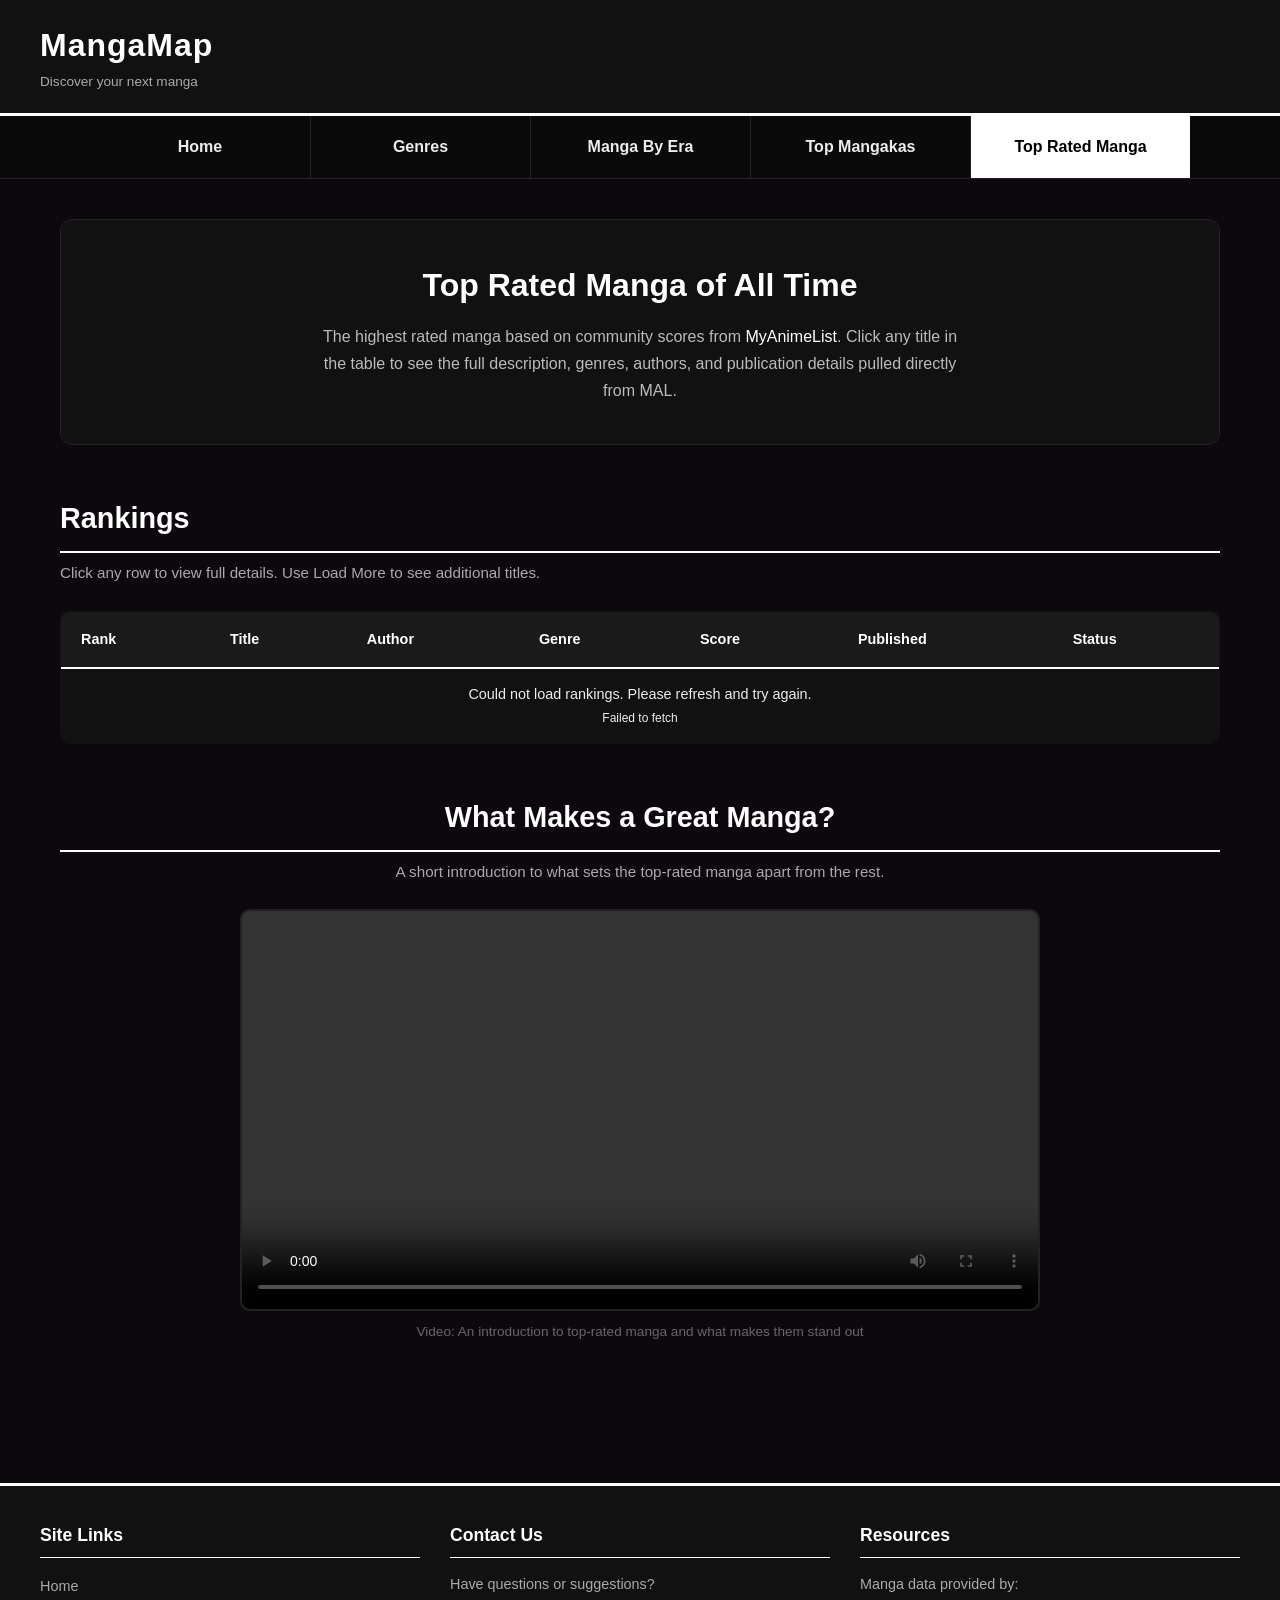
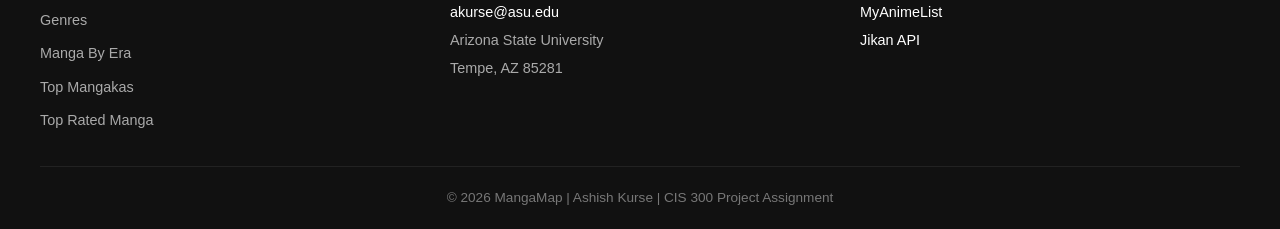
<file: top-rated.html>
<!DOCTYPE html>
<html lang="en">
<head>
    <meta charset="UTF-8">
    <meta name="viewport" content="width=device-width, initial-scale=1.0">
    <meta name="description" content="The highest rated manga of all time on MangaMap. Rankings based on scores from MyAnimeList featuring titles, authors, scores, and publication years.">
    <meta name="keywords" content="top rated manga, best manga, manga rankings, highest rated manga, manga scores, best manga of all time">
    <meta name="author" content="Ashish Kurse">
    <title>Top Rated Manga - MangaMap</title>
    <link rel="stylesheet" href="styles.css">
    <!-- Google tag (gtag.js) -->
    <script async src="https://www.googletagmanager.com/gtag/js?id=G-7DPJCXKX16"></script>
    <script>
        window.dataLayer = window.dataLayer || [];
        function gtag(){dataLayer.push(arguments);}
        gtag('js', new Date());
        gtag('config', 'G-7DPJCXKX16');
    </script>
    <style>
        /* ── Intro ── */
        .rankings-intro {
            background-color: #111111;
            border-radius: 12px;
            padding: 40px;
            text-align: center;
            margin-bottom: 50px;
            border: 1px solid #222222;
        }
        .rankings-intro h2 { font-size: 2rem; color: var(--primary); margin-bottom: 12px; }
        .rankings-intro p  { color: #bbb; max-width: 650px; margin: 0 auto; line-height: 1.7; }
        .rankings-intro a  { color: var(--accent); text-decoration: none; }

        /* ── Table ── */
        .table-wrapper { overflow-x: auto; margin-bottom: 50px; }

        .rankings-table {
            width: 100%;
            border-collapse: collapse;
            background-color: #111111;
            border-radius: 10px;
            overflow: hidden;
            border: 1px solid #222222;
        }
        .rankings-table thead tr {
            background-color: #1a1a1a;
            border-bottom: 2px solid var(--accent);
        }
        .rankings-table th {
            padding: 16px 20px;
            text-align: left;
            color: var(--primary);
            font-size: 0.9rem;
            font-weight: 700;
            white-space: nowrap;
        }
        .rankings-table tbody tr {
            border-bottom: 1px solid #222222;
            cursor: pointer;
            transition: background-color 0.2s;
        }
        .rankings-table tbody tr:last-child { border-bottom: none; }
        .rankings-table tbody tr:hover { background-color: #1a1a1a; }
        .rankings-table td { padding: 14px 20px; color: var(--text); font-size: 0.9rem; }

        .rank-num   { font-size: 1.1rem; font-weight: 700; color: var(--primary); }
        .rank-gold  { color: #ffffff; }
        .rank-silver{ color: #cccccc; }
        .rank-bronze{ color: #aaaaaa; }

        .title-cell { font-weight: 600; color: var(--primary); }
        .click-hint { font-size: 0.75rem; color: #555; display: block; margin-top: 2px; }

        .score-badge {
            background-color: rgba(255,255,255,0.08);
            color: var(--primary);
            padding: 3px 10px;
            border-radius: 20px;
            font-weight: 700;
            font-size: 0.82rem;
            border: 1px solid #333;
            white-space: nowrap;
        }

        /* Loading row */
        .table-loading {
            text-align: center;
            padding: 40px;
            color: #666;
        }
        .spinner-sm {
            display: inline-block;
            width: 20px; height: 20px;
            border: 2px solid #333;
            border-top-color: var(--accent);
            border-radius: 50%;
            animation: spin 0.8s linear infinite;
            margin-right: 8px;
            vertical-align: middle;
        }
        @keyframes spin { to { transform: rotate(360deg); } }

        /* ── Load More ── */
        .load-more-wrap {
            text-align: center;
            margin-top: 35px;
        }
        .load-more-btn {
            background-color: transparent;
            border: 1px solid var(--accent);
            color: var(--accent);
            padding: 12px 40px;
            border-radius: 6px;
            font-size: 0.95rem;
            font-weight: 600;
            cursor: pointer;
            transition: background-color 0.3s, color 0.3s;
        }
        .load-more-btn:hover { background-color: var(--accent); color: #000; }
        .load-more-btn:disabled { opacity: 0.4; cursor: not-allowed; }

        /* ── Detail Modal ── */
        .modal-overlay {
            display: none;
            position: fixed;
            inset: 0;
            background: rgba(0,0,0,0.85);
            z-index: 1000;
            align-items: center;
            justify-content: center;
            padding: 20px;
        }
        .modal-overlay.open { display: flex; }

        .modal {
            background: #111111;
            border: 1px solid #333;
            border-radius: 14px;
            max-width: 820px;
            width: 100%;
            max-height: 90vh;
            overflow-y: auto;
            position: relative;
        }

        .modal-close {
            position: absolute;
            top: 16px; right: 20px;
            background: none;
            border: 1px solid #444;
            color: var(--text);
            font-size: 1.2rem;
            width: 36px; height: 36px;
            border-radius: 50%;
            cursor: pointer;
            display: flex; align-items: center; justify-content: center;
            transition: background-color 0.2s;
            z-index: 10;
        }
        .modal-close:hover { background-color: #2a2a2a; }

        .modal-body {
            display: flex;
            gap: 30px;
            padding: 35px;
        }

        .modal-cover {
            flex-shrink: 0;
            width: 200px;
        }
        .modal-cover img {
            width: 100%;
            border-radius: 8px;
            border: 1px solid #2a2a2a;
            display: block;
        }
        .modal-cover-placeholder {
            width: 200px; height: 280px;
            background: #1a1a1a;
            border-radius: 8px;
            display: flex; align-items: center; justify-content: center;
            color: #444; font-size: 0.85rem;
        }

        .modal-info { flex: 1; min-width: 0; }

        .modal-title {
            font-size: 1.6rem;
            color: var(--primary);
            margin-bottom: 4px;
            line-height: 1.3;
        }
        .modal-title-jp {
            font-size: 0.9rem;
            color: #777;
            margin-bottom: 18px;
        }

        .modal-meta {
            display: flex;
            flex-wrap: wrap;
            gap: 10px;
            margin-bottom: 20px;
        }
        .meta-tag {
            background-color: rgba(255,255,255,0.06);
            border: 1px solid #2a2a2a;
            border-radius: 20px;
            padding: 4px 14px;
            font-size: 0.82rem;
            color: #ccc;
        }
        .meta-tag strong { color: var(--primary); }

        .modal-score-big {
            font-size: 2.2rem;
            font-weight: 700;
            color: var(--primary);
            margin-bottom: 4px;
        }
        .modal-score-label { font-size: 0.8rem; color: #777; margin-bottom: 18px; }

        .modal-section-title {
            font-size: 0.8rem;
            text-transform: uppercase;
            letter-spacing: 1px;
            color: #666;
            margin-bottom: 8px;
            border-bottom: 1px solid #222;
            padding-bottom: 5px;
        }

        .modal-synopsis {
            color: #bbb;
            font-size: 0.9rem;
            line-height: 1.75;
            margin-bottom: 20px;
        }

        .modal-genres {
            display: flex;
            flex-wrap: wrap;
            gap: 8px;
            margin-bottom: 20px;
        }
        .genre-chip {
            background-color: #1a1a1a;
            border: 1px solid #333;
            border-radius: 20px;
            padding: 3px 12px;
            font-size: 0.8rem;
            color: #ccc;
        }

        .modal-loader {
            display: flex;
            align-items: center;
            justify-content: center;
            gap: 12px;
            padding: 60px 35px;
            color: #aaa;
        }

        .modal-mal-link {
            display: inline-block;
            margin-top: 10px;
            color: var(--accent);
            text-decoration: none;
            font-size: 0.88rem;
            border: 1px solid var(--accent);
            padding: 7px 18px;
            border-radius: 6px;
            transition: background-color 0.3s, color 0.3s;
        }
        .modal-mal-link:hover { background-color: var(--accent); color: #000; }

        /* ── Video ── */
        .video-section { text-align: center; margin-bottom: 50px; }
        .video-section video {
            width: 100%; max-width: 800px;
            border-radius: 10px;
            border: 2px solid #222222;
            margin-top: 15px;
            display: block;
            margin-left: auto;
            margin-right: auto;
        }
        .video-note { color: #666; font-size: 0.85rem; margin-top: 10px; }
    </style>
</head>
<body>

    <header>
        <div class="logo-area">
            <div class="logo-text">
                <h1>MangaMap</h1>
                <p>Discover your next manga</p>
            </div>
        </div>
    </header>

    <nav>
        <ul>
            <li><a href="index.html">Home</a></li>
            <li><a href="genres.html">Genres</a></li>
            <li><a href="eras.html">Manga By Era</a></li>
            <li><a href="mangakas.html">Top Mangakas</a></li>
            <li><a href="top-rated.html" class="active">Top Rated Manga</a></li>
        </ul>
    </nav>

    <main>

        <div class="rankings-intro">
            <h2>Top Rated Manga of All Time</h2>
            <p>The highest rated manga based on community scores from
            <a href="https://myanimelist.net/topmanga.php" target="_blank">MyAnimeList</a>.
            Click any title in the table to see the full description, genres, authors, and publication details pulled directly from MAL.</p>
        </div>

        <!-- Rankings Table -->
        <section>
            <h2 class="section-title">Rankings</h2>
            <p class="section-subtitle">Click any row to view full details. Use Load More to see additional titles.</p>
            <div class="table-wrapper">
                <table class="rankings-table">
                    <thead>
                        <tr>
                            <th>Rank</th>
                            <th>Title</th>
                            <th>Author</th>
                            <th>Genre</th>
                            <th>Score</th>
                            <th>Published</th>
                            <th>Status</th>
                        </tr>
                    </thead>
                    <tbody id="rankings-tbody">
                        <tr>
                            <td colspan="7" class="table-loading">
                                <span class="spinner-sm"></span> Loading rankings from MyAnimeList…
                            </td>
                        </tr>
                    </tbody>
                </table>
            </div>
            <div class="load-more-wrap" id="rankings-load-more-wrap" style="display:none;">
                <button class="load-more-btn" id="rankings-load-more-btn">Load More Rankings</button>
            </div>
        </section>

        <!-- Video Section -->
        <section class="video-section">
            <h2 class="section-title">What Makes a Great Manga?</h2>
            <p class="section-subtitle">A short introduction to what sets the top-rated manga apart from the rest.</p>
            <video controls>
                <source src="https://github.com/ashcodex505/MangaMap/releases/download/v1.0-media/manga-intro.mp4" type="video/mp4">
                Your browser does not support the HTML video element.
            </video>
            <p class="video-note">Video: An introduction to top-rated manga and what makes them stand out</p>
        </section>

    </main>

    <footer>
        <div class="footer-content">
            <div class="footer-column">
                <h3>Site Links</h3>
                <ul>
                    <li><a href="index.html">Home</a></li>
                    <li><a href="genres.html">Genres</a></li>
                    <li><a href="eras.html">Manga By Era</a></li>
                    <li><a href="mangakas.html">Top Mangakas</a></li>
                    <li><a href="top-rated.html">Top Rated Manga</a></li>
                </ul>
            </div>
            <div class="footer-column">
                <h3>Contact Us</h3>
                <p>Have questions or suggestions?</p>
                <p><a href="mailto:akurse@asu.edu">akurse@asu.edu</a></p>
                <p>Arizona State University</p>
                <p>Tempe, AZ 85281</p>
            </div>
            <div class="footer-column">
                <h3>Resources</h3>
                <p>Manga data provided by:</p>
                <p><a href="https://myanimelist.net" target="_blank">MyAnimeList</a></p>
                <p><a href="https://jikan.moe" target="_blank">Jikan API</a></p>
            </div>
        </div>
        <div class="footer-bottom">
            <p>&copy; 2026 MangaMap | Ashish Kurse | CIS 300 Project Assignment</p>
        </div>
    </footer>

    <!-- ── Detail Modal ── -->
    <div class="modal-overlay" id="modal-overlay">
        <div class="modal" id="modal">
            <button class="modal-close" id="modal-close" aria-label="Close">&#x2715;</button>
            <div id="modal-content">
                <!-- injected by JS -->
            </div>
        </div>
    </div>

    <script>
        // ── Close modal helpers ───────────────────────────────────────────────
        const overlay = document.getElementById('modal-overlay');
        document.getElementById('modal-close').addEventListener('click', closeModal);
        overlay.addEventListener('click', e => { if (e.target === overlay) closeModal(); });
        document.addEventListener('keydown', e => { if (e.key === 'Escape') closeModal(); });

        function closeModal() {
            overlay.classList.remove('open');
            document.getElementById('modal-content').innerHTML = '';
        }

        function openModal() {
            overlay.classList.add('open');
        }

        // ── Rankings pagination state ─────────────────────────────────────────
        let rankPage      = 1;
        let rankLoading   = false;
        let rankHasNext   = false;
        let totalLoaded   = 0;

        // ── Load rankings page (appends rows to existing table) ───────────────
        async function loadRankings(fresh = false) {
            if (rankLoading) return;
            rankLoading = true;

            const loadMoreBtn  = document.getElementById('rankings-load-more-btn');
            const loadMoreWrap = document.getElementById('rankings-load-more-wrap');

            if (fresh) {
                document.getElementById('rankings-tbody').innerHTML =
                    `<tr><td colspan="7" class="table-loading"><span class="spinner-sm"></span> Loading rankings from MyAnimeList…</td></tr>`;
                loadMoreWrap.style.display = 'none';
                rankPage    = 1;
                totalLoaded = 0;
            } else {
                loadMoreBtn.disabled    = true;
                loadMoreBtn.textContent = 'Loading…';
            }

            try {
                const res  = await fetch(`https://api.jikan.moe/v4/top/manga?limit=25&page=${rankPage}`);
                if (!res.ok) throw new Error(`API ${res.status}`);
                const json = await res.json();
                const list = json.data || [];

                rankHasNext = json.pagination?.has_next_page || false;

                const tbody = document.getElementById('rankings-tbody');
                if (fresh) tbody.innerHTML = '';

                list.forEach((m, i) => {
                    const rank      = totalLoaded + i + 1;
                    const rankClass = rank === 1 ? 'rank-gold' : rank === 2 ? 'rank-silver' : rank === 3 ? 'rank-bronze' : '';
                    const authors   = m.authors?.map(a => a.name).join(', ') || 'N/A';
                    const genres    = m.genres?.slice(0, 2).map(g => g.name).join(', ') || m.demographics?.slice(0,2).map(g=>g.name).join(', ') || 'N/A';
                    const score     = m.score ? m.score.toFixed(2) : 'N/A';
                    const year      = m.published?.prop?.from?.year || 'N/A';
                    const status    = m.status || 'N/A';

                    const tr = document.createElement('tr');
                    tr.innerHTML = `
                        <td><span class="rank-num ${rankClass}">#${rank}</span></td>
                        <td class="title-cell">
                            ${m.title}
                            <span class="click-hint">Click to view details</span>
                        </td>
                        <td>${authors}</td>
                        <td>${genres}</td>
                        <td><span class="score-badge">${score}</span></td>
                        <td>${year}</td>
                        <td>${status}</td>
                    `;
                    tr.addEventListener('click', () => openMangaDetail(m.mal_id, m.title));
                    tbody.appendChild(tr);
                });

                totalLoaded += list.length;
                rankPage    += 1;

                if (rankHasNext) {
                    loadMoreBtn.disabled    = false;
                    loadMoreBtn.textContent = `Load More Rankings (showing ${totalLoaded})`;
                    loadMoreWrap.style.display = 'block';
                } else {
                    loadMoreWrap.style.display = 'none';
                }

            } catch (err) {
                if (fresh) {
                    document.getElementById('rankings-tbody').innerHTML =
                        `<tr><td colspan="7" class="table-loading">Could not load rankings. Please refresh and try again.<br><small>${err.message}</small></td></tr>`;
                } else {
                    loadMoreBtn.disabled    = false;
                    loadMoreBtn.textContent = 'Try Again';
                }
            } finally {
                rankLoading = false;
            }
        }

        document.getElementById('rankings-load-more-btn').addEventListener('click', () => loadRankings(false));

        // ── Fetch and show manga detail modal ─────────────────────────────────
        async function openMangaDetail(malId, titleFallback) {
            // Show modal with loading state immediately
            document.getElementById('modal-content').innerHTML = `
                <div class="modal-loader">
                    <div class="spinner-sm" style="width:30px;height:30px;border-width:3px;"></div>
                    <span>Loading details for ${titleFallback}…</span>
                </div>
            `;
            openModal();

            try {
                const res  = await fetch(`https://api.jikan.moe/v4/manga/${malId}`);
                if (!res.ok) throw new Error(`API ${res.status}`);
                const json = await res.json();
                const m    = json.data;

                const cover      = m.images?.jpg?.large_image_url || m.images?.jpg?.image_url || '';
                const titleEn    = m.title_english || m.title;
                const titleJp    = m.title_japanese || '';
                const score      = m.score ? m.score.toFixed(2) : 'N/A';
                const scored_by  = m.scored_by ? m.scored_by.toLocaleString() : 'N/A';
                const rank       = m.rank ? `#${m.rank}` : 'N/A';
                const status     = m.status || 'N/A';
                const volumes    = m.volumes || 'N/A';
                const chapters   = m.chapters || 'N/A';
                const startDate  = m.published?.from ? new Date(m.published.from).toLocaleDateString('en-US', {year:'numeric', month:'long', day:'numeric'}) : 'N/A';
                const endDate    = m.published?.to   ? new Date(m.published.to).toLocaleDateString('en-US', {year:'numeric', month:'long'}) : (status === 'Publishing' ? 'Ongoing' : 'N/A');
                const authors    = m.authors?.map(a => a.name).join(', ') || 'N/A';
                const genres     = [...(m.genres||[]), ...(m.themes||[]), ...(m.demographics||[])];
                const synopsis   = m.synopsis || 'No synopsis available.';
                const malUrl     = m.url || `https://myanimelist.net/manga/${malId}`;

                document.getElementById('modal-content').innerHTML = `
                    <div class="modal-body">
                        <div class="modal-cover">
                            ${cover
                                ? `<img src="${cover}" alt="Cover for ${titleEn}">`
                                : `<div class="modal-cover-placeholder">No Image</div>`
                            }
                        </div>
                        <div class="modal-info">
                            <h2 class="modal-title">${titleEn}</h2>
                            ${titleJp ? `<p class="modal-title-jp">${titleJp}</p>` : ''}

                            <div class="modal-score-big">${score} <span style="font-size:1rem;color:#777;">/ 10</span></div>
                            <div class="modal-score-label">Scored by ${scored_by} users &bull; Ranked ${rank}</div>

                            <div class="modal-meta">
                                <span class="meta-tag"><strong>Author:</strong> ${authors}</span>
                                <span class="meta-tag"><strong>Status:</strong> ${status}</span>
                                <span class="meta-tag"><strong>Volumes:</strong> ${volumes}</span>
                                <span class="meta-tag"><strong>Chapters:</strong> ${chapters}</span>
                                <span class="meta-tag"><strong>Started:</strong> ${startDate}</span>
                                <span class="meta-tag"><strong>Ended:</strong> ${endDate}</span>
                            </div>

                            ${genres.length > 0 ? `
                                <p class="modal-section-title">Genres &amp; Themes</p>
                                <div class="modal-genres">
                                    ${genres.map(g => `<span class="genre-chip">${g.name}</span>`).join('')}
                                </div>
                            ` : ''}

                            <p class="modal-section-title">Synopsis</p>
                            <p class="modal-synopsis">${synopsis.replace(/\[Written by MAL Rewrite\]/g, '').trim()}</p>

                            <a href="${malUrl}" target="_blank" class="modal-mal-link">View on MyAnimeList &#8599;</a>
                        </div>
                    </div>
                `;

            } catch (err) {
                document.getElementById('modal-content').innerHTML = `
                    <div class="modal-loader" style="flex-direction:column; gap:10px;">
                        <p style="color:#aaa;">Could not load details for this manga.</p>
                        <small style="color:#555;">${err.message}</small>
                    </div>
                `;
            }
        }

        // ── Boot ──────────────────────────────────────────────────────────────
        loadRankings(true);
    </script>

</body>
</html>
</file>
<file: styles.css>
:root {
    --text: #eeecee;
    --background: #0d080d;
    --primary: #ffffff;
    --secondary: #fdfdfd;
    --accent: #ffffff;
}

/* Reset and base */
* {
    margin: 0;
    padding: 0;
    box-sizing: border-box;
}

body {
    font-family: 'Segoe UI', Tahoma, Geneva, Verdana, sans-serif;
    background-color: var(--background);
    color: var(--text);
    line-height: 1.6;
}

/* ===== HEADER ===== */
header {
    background-color: #111111;
    padding: 20px 40px;
    display: flex;
    align-items: center;
    justify-content: space-between;
    border-bottom: 3px solid var(--accent);
}

.logo-area {
    display: flex;
    align-items: center;
    gap: 15px;
}

.logo-area img {
    width: 60px;
    height: 60px;
    border-radius: 8px;
}

.logo-text h1 {
    font-size: 2rem;
    color: var(--primary);
    letter-spacing: 1px;
}

.logo-text p {
    font-size: 0.85rem;
    color: #aaa;
}

/* ===== NAV ===== */
nav {
    background-color: #0a0a0a;
    padding: 0;
    text-align: center;
    border-bottom: 1px solid #222222;
}

nav ul {
    list-style: none;
    display: flex;
    justify-content: center;
    gap: 0;
}

nav ul li {
    flex: 1;
    max-width: 220px;
}

nav ul li a {
    display: block;
    color: var(--text);
    text-decoration: none;
    padding: 18px 25px;
    font-size: 1rem;
    font-weight: 600;
    transition: background-color 0.3s, color 0.3s;
    border-left: 1px solid #222222;
}

nav ul li:first-child a {
    border-left: none;
}

nav ul li a:hover,
nav ul li a.active {
    background-color: var(--accent);
    color: #000000;
}

/* ===== MAIN ===== */
main {
    max-width: 1200px;
    margin: 0 auto;
    padding: 40px 20px;
}

/* Hero Section */
.hero {
    text-align: center;
    padding: 60px 30px;
    background: linear-gradient(135deg, #111111 0%, #1a1a1a 50%, #111111 100%);
    border-radius: 12px;
    margin-bottom: 50px;
    border: 1px solid #222222;
}

.hero h2 {
    font-size: 2.4rem;
    color: var(--primary);
    margin-bottom: 15px;
}

.hero p {
    font-size: 1.1rem;
    color: #ccc;
    max-width: 700px;
    margin: 0 auto 25px;
}

.hero-features {
    display: flex;
    justify-content: center;
    gap: 30px;
    margin-top: 30px;
    flex-wrap: wrap;
}

.hero-feature {
    background-color: rgba(255, 255, 255, 0.05);
    border: 1px solid var(--accent);
    border-radius: 8px;
    padding: 20px;
    width: 200px;
    text-align: center;
}

.hero-feature h4 {
    color: var(--accent);
    margin-bottom: 8px;
    font-size: 1rem;
}

.hero-feature p {
    font-size: 0.85rem;
    color: #bbb;
}

/* Section styling */
.section-title {
    font-size: 1.8rem;
    color: var(--primary);
    margin-bottom: 8px;
    padding-bottom: 10px;
    border-bottom: 2px solid var(--accent);
}

.section-subtitle {
    color: #aaa;
    margin-bottom: 25px;
    font-size: 0.95rem;
}

section {
    margin-bottom: 50px;
}

/* Manga card grid */
.manga-grid {
    display: grid;
    grid-template-columns: repeat(auto-fill, minmax(220px, 1fr));
    gap: 25px;
}

.manga-card {
    background-color: #111111;
    border-radius: 10px;
    overflow: hidden;
    border: 1px solid #222222;
    transition: transform 0.3s, border-color 0.3s;
}

.manga-card:hover {
    transform: translateY(-5px);
    border-color: var(--accent);
}

.manga-card img {
    width: 100%;
    height: 300px;
    object-fit: cover;
    display: block;
}

.manga-card-info {
    padding: 15px;
}

.manga-card-info h3 {
    font-size: 1rem;
    color: var(--primary);
    margin-bottom: 5px;
}

.manga-card-info p {
    font-size: 0.85rem;
    color: #aaa;
    margin-bottom: 3px;
}

.manga-card-info .rating {
    color: var(--accent);
    font-weight: bold;
}

/* Mangaka profiles */
.mangaka-grid {
    display: grid;
    grid-template-columns: repeat(auto-fill, minmax(260px, 1fr));
    gap: 25px;
}

.mangaka-card {
    background-color: #111111;
    border-radius: 10px;
    padding: 20px;
    text-align: center;
    border: 1px solid #222222;
    transition: border-color 0.3s;
}

.mangaka-card:hover {
    border-color: var(--accent);
}

.mangaka-card img {
    width: 100px;
    height: 100px;
    border-radius: 50%;
    object-fit: cover;
    margin-bottom: 12px;
    border: 2px solid var(--accent);
}

.mangaka-card h3 {
    color: var(--primary);
    margin-bottom: 5px;
}

.mangaka-card p {
    color: #aaa;
    font-size: 0.85rem;
}

/* Era section */
.era-grid {
    display: grid;
    grid-template-columns: repeat(auto-fill, minmax(280px, 1fr));
    gap: 25px;
}

.era-card {
    background: linear-gradient(135deg, #111111, #1a1a1a);
    border-radius: 10px;
    padding: 25px;
    border: 1px solid #222222;
    transition: border-color 0.3s;
}

.era-card:hover {
    border-color: var(--accent);
}

.era-card h3 {
    color: var(--accent);
    font-size: 1.4rem;
    margin-bottom: 10px;
}

.era-card p {
    color: #bbb;
    font-size: 0.9rem;
}

/* Video section */
.video-section {
    text-align: center;
}

.video-section video {
    max-width: 100%;
    border-radius: 10px;
    border: 2px solid #222222;
    margin-top: 15px;
}

/* ===== FORM ===== */
.feedback-section {
    background-color: #111111;
    border-radius: 12px;
    padding: 35px;
    border: 1px solid #222222;
}

.feedback-section h2 {
    font-size: 1.6rem;
    color: var(--primary);
    margin-bottom: 20px;
    border-bottom: 2px solid var(--accent);
    padding-bottom: 10px;
}

.form-group {
    margin-bottom: 20px;
}

.form-group label {
    display: block;
    color: var(--text);
    font-weight: 600;
    margin-bottom: 6px;
    font-size: 0.95rem;
}

.form-group input[type="text"],
.form-group input[type="email"],
.form-group textarea,
.form-group select {
    width: 100%;
    max-width: 500px;
    padding: 10px 14px;
    border: 1px solid #222222;
    border-radius: 6px;
    background-color: #000000;
    color: var(--text);
    font-size: 0.95rem;
    font-family: inherit;
}

.form-group input:focus,
.form-group textarea:focus,
.form-group select:focus {
    outline: none;
    border-color: var(--accent);
}

.form-group textarea {
    height: 100px;
    resize: vertical;
}

.radio-group {
    display: flex;
    gap: 20px;
    flex-wrap: wrap;
    margin-top: 5px;
}

.radio-group label {
    display: flex;
    align-items: center;
    gap: 6px;
    font-weight: normal;
    cursor: pointer;
}

.submit-btn {
    background-color: var(--accent);
    color: #000000;
    border: none;
    padding: 12px 35px;
    font-size: 1rem;
    font-weight: 600;
    border-radius: 6px;
    cursor: pointer;
    transition: background-color 0.3s;
}

.submit-btn:hover {
    background-color: #cccccc;
}

/* ===== FOOTER ===== */
footer {
    background-color: #111111;
    border-top: 3px solid var(--accent);
    padding: 35px 40px 20px;
    margin-top: 50px;
}

.footer-content {
    display: flex;
    justify-content: space-between;
    flex-wrap: wrap;
    gap: 30px;
    max-width: 1200px;
    margin: 0 auto;
}

.footer-column {
    flex: 1;
    min-width: 200px;
}

.footer-column h3 {
    color: var(--primary);
    font-size: 1.1rem;
    margin-bottom: 15px;
    border-bottom: 1px solid var(--accent);
    padding-bottom: 8px;
}

.footer-column ul {
    list-style: none;
}

.footer-column ul li {
    margin-bottom: 8px;
}

.footer-column ul li a {
    color: #aaa;
    text-decoration: none;
    font-size: 0.9rem;
    transition: color 0.3s;
}

.footer-column ul li a:hover {
    color: var(--accent);
}

.footer-column p {
    color: #aaa;
    font-size: 0.9rem;
    margin-bottom: 5px;
}

.footer-column a {
    color: var(--accent);
    text-decoration: none;
}

.footer-column a:hover {
    text-decoration: underline;
}

.footer-bottom {
    text-align: center;
    padding-top: 20px;
    margin-top: 25px;
    border-top: 1px solid #222222;
    color: #777;
    font-size: 0.85rem;
    max-width: 1200px;
    margin-left: auto;
    margin-right: auto;
}
</file>
